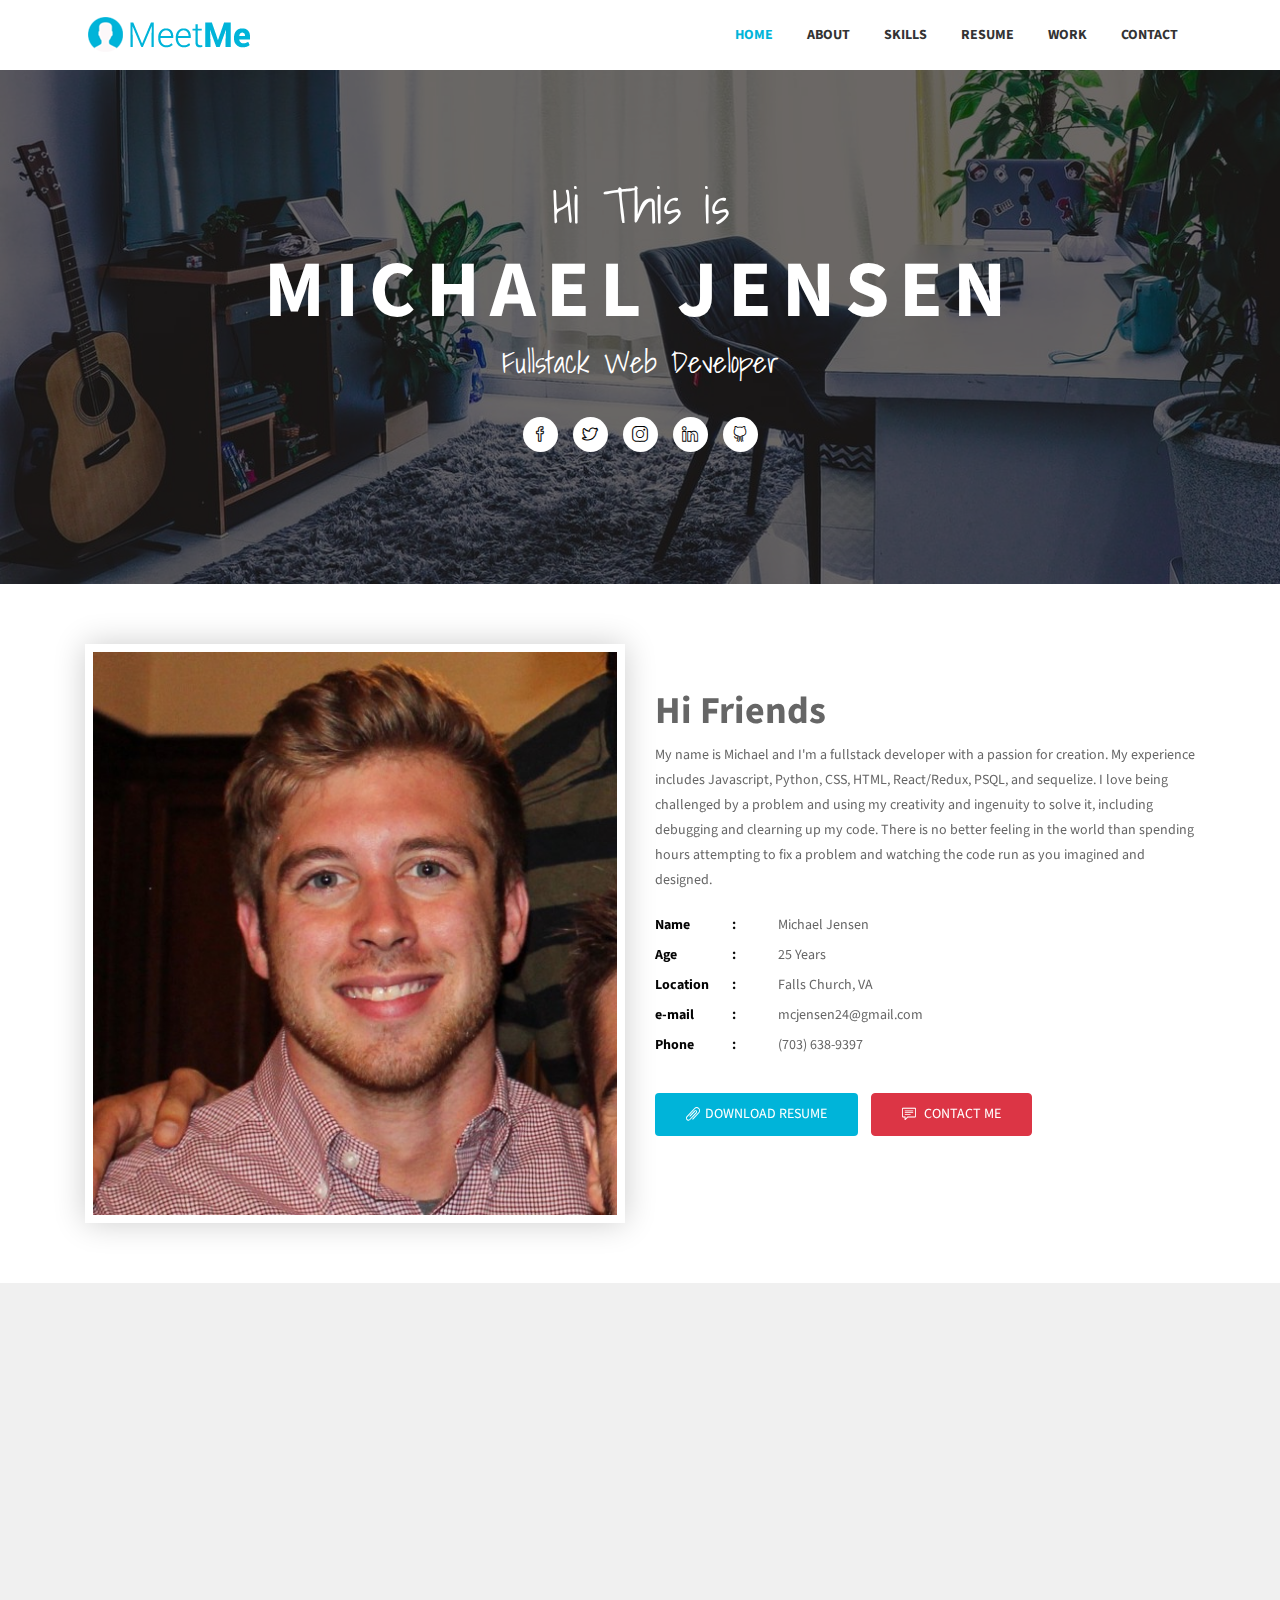
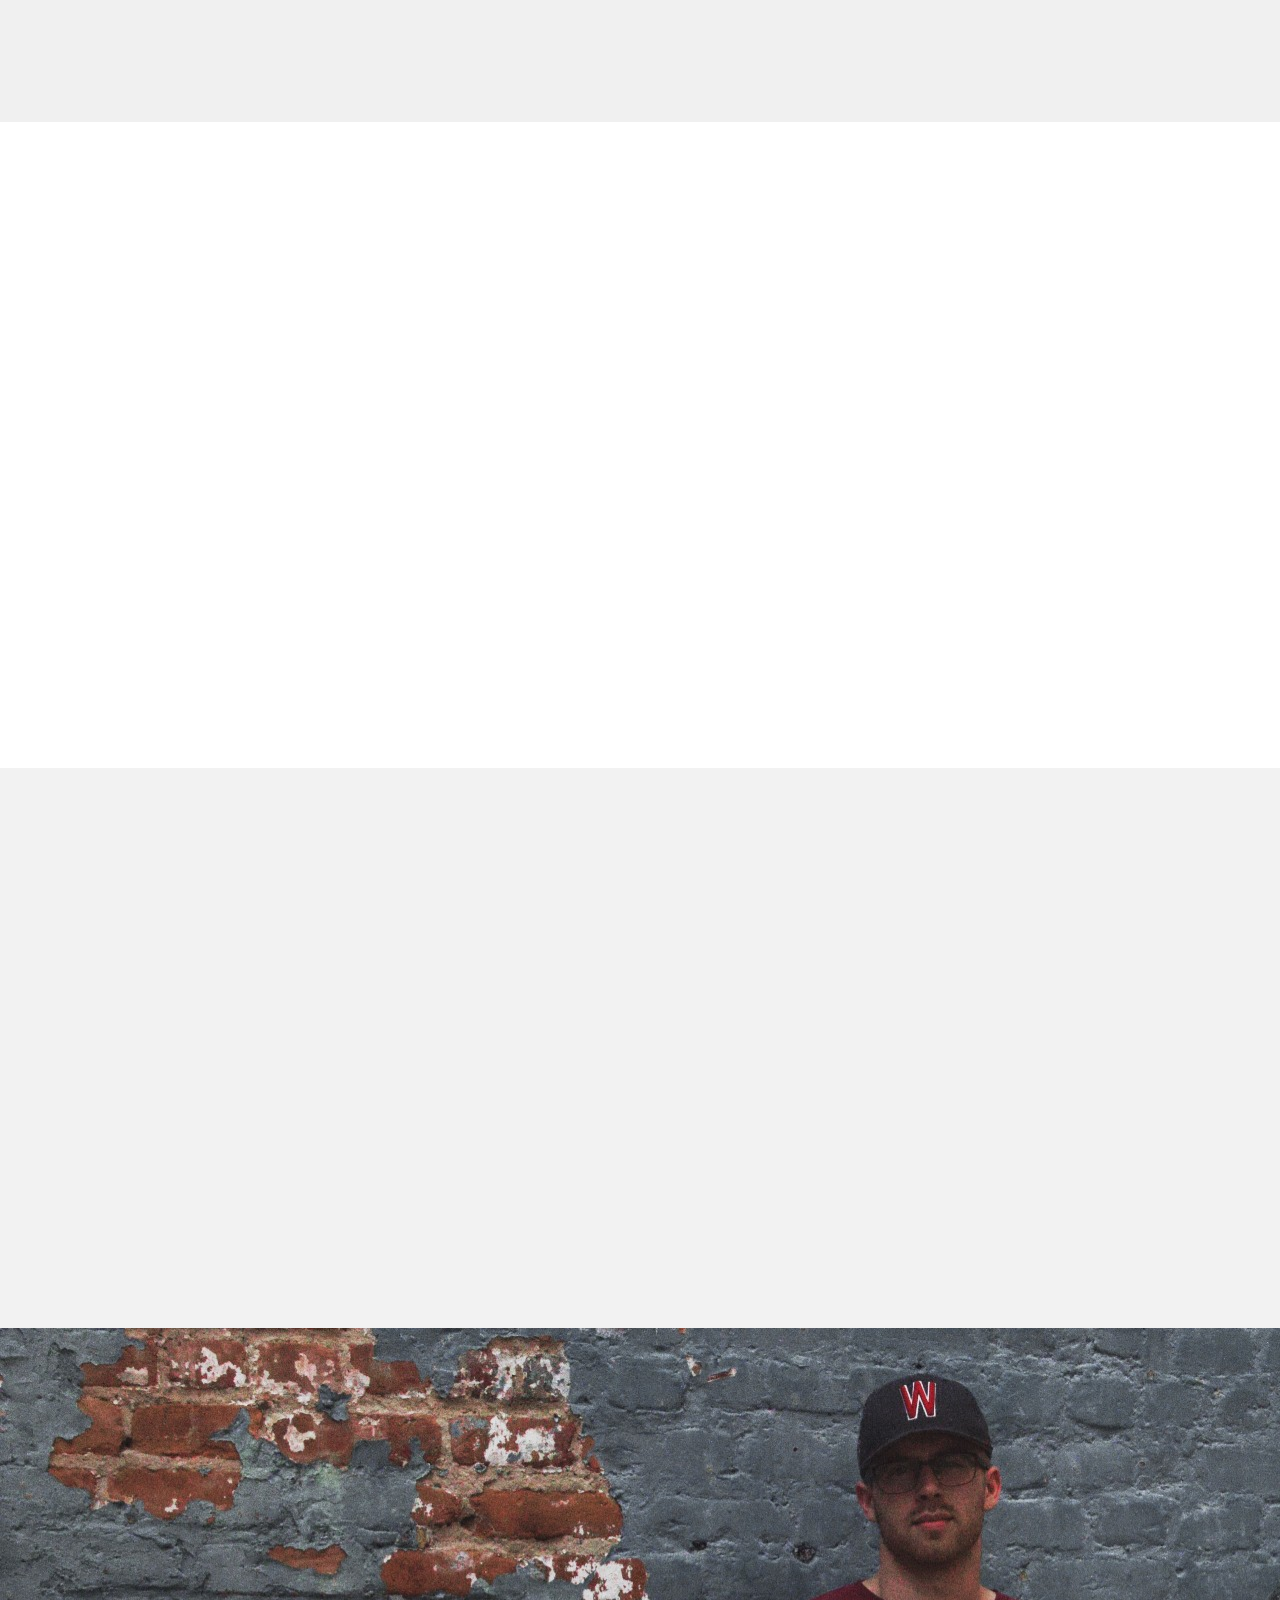
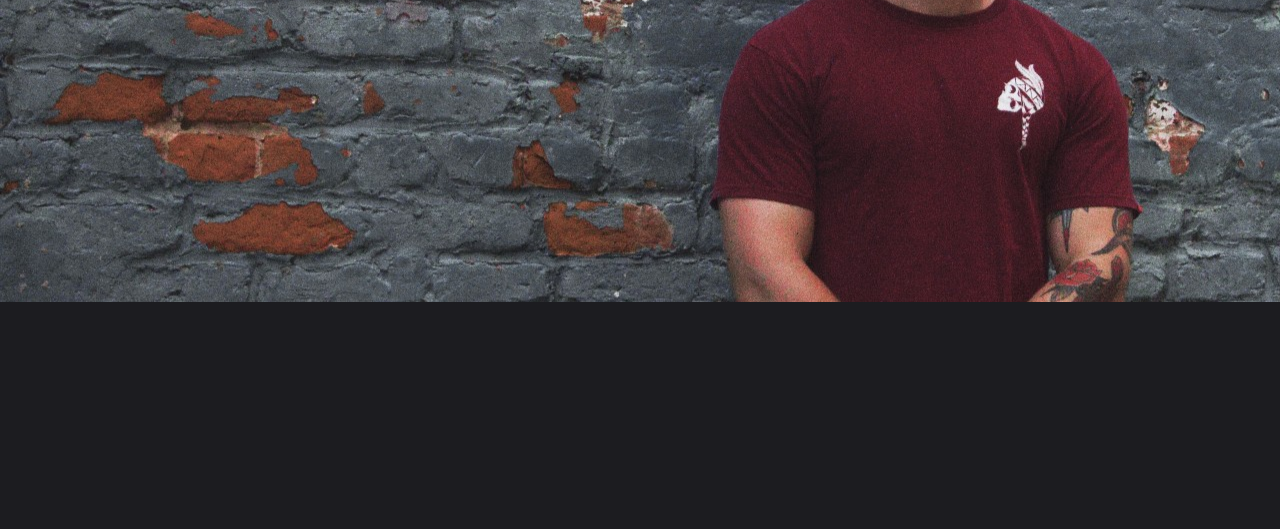
<file: index.html>
<!DOCTYPE html>
<html lang="en">

<head>
  <!-- Required meta tags -->
  <meta charset="utf-8">
  <meta name="viewport" content="width=device-width, initial-scale=1, shrink-to-fit=no">

  <title>Michael Jensen | Fullstack Software Developer</title>

  <!-- Bootstrap CSS -->
  <link rel="stylesheet" type="text/css" href="assets/css/bootstrap.min.css">
  <!-- Fonts -->
  <link rel="stylesheet" type="text/css" href="assets/fonts/font-awesome.min.css">
  <!-- Icon -->
  <link rel="stylesheet" type="text/css" href="assets/fonts/simple-line-icons.css">
  <!-- Slicknav -->
  <link rel="stylesheet" type="text/css" href="assets/css/slicknav.css">
  <!-- Nivo Lightbox -->
  <link rel="stylesheet" type="text/css" href="assets/css/nivo-lightbox.css">
  <!-- Animate -->
  <link rel="stylesheet" type="text/css" href="assets/css/animate.css">
  <!-- Main Style -->
  <link rel="stylesheet" type="text/css" href="assets/css/main.css">
  <!-- Responsive Style -->
  <link rel="stylesheet" type="text/css" href="assets/css/responsive.css">


</head>

<body>

  <!-- Header Area wrapper Starts -->
  <header id="header-wrap">
    <!-- Navbar Start -->
    <nav class="navbar navbar-expand-lg fixed-top scrolling-navbar indigo">
      <div class="container">
        <!-- Brand and toggle get grouped for better mobile display -->
        <div class="navbar-header">
          <button class="navbar-toggler" type="button" data-toggle="collapse" data-target="#main-navbar"
            aria-controls="main-navbar" aria-expanded="false" aria-label="Toggle navigation">
            <span class="navbar-toggler-icon"></span>
            <span class="icon-menu"></span>
            <span class="icon-menu"></span>
            <span class="icon-menu"></span>
          </button>
          <a href="index.html" class="navbar-brand"><img src="assets/img/logo.png" alt=""></a>
        </div>
        <div class="collapse navbar-collapse" id="main-navbar">
          <ul class="onepage-nev navbar-nav mr-auto w-100 justify-content-end clearfix">
            <li class="nav-item active">
              <a class="nav-link" href="#hero-area">
                Home
              </a>
            </li>
            <li class="nav-item">
              <a class="nav-link" href="#about">
                About
              </a>
            </li>
            <li class="nav-item">
              <a class="nav-link" href="#services">
                Skills
              </a>
            </li>
            <li class="nav-item">
              <a class="nav-link" href="#resume">
                Resume
              </a>
            </li>
            <li class="nav-item">
              <a class="nav-link" href="#portfolios">
                Work
              </a>
            </li>
            <li class="nav-item">
              <a class="nav-link" href="#contact">
                Contact
              </a>
            </li>
          </ul>
        </div>
      </div>

      <!-- Mobile Menu Start -->
      <ul class="onepage-nev mobile-menu">
        <li>
          <a href="#home">Home</a>
        </li>
        <li>
          <a href="#about">about</a>
        </li>
        <li>
          <a href="#services">Services</a>
        </li>
        <li>
          <a href="#resume">resume</a>
        </li>
        <li>
          <a href="#portfolio">Work</a>
        </li>
        <li>
          <a href="#contact">Contact</a>
        </li>
      </ul>
      <!-- Mobile Menu End -->
    </nav>
    <!-- Navbar End -->

    <!-- Hero Area Start -->
    <div id="hero-area" class="hero-area-bg">
      <div class="overlay"></div>
      <div class="container">
        <div class="row">
          <div class="col-md-12 col-sm-12 text-center">
            <div class="contents">
              <h5 class="script-font wow fadeInUp" data-wow-delay="0.2s">Hi This is</h5>
              <h2 class="head-title wow fadeInUp" data-wow-delay="0.4s">Michael Jensen</h2>
              <p class="script-font wow fadeInUp" data-wow-delay="0.6s">Fullstack Web Developer</p>
              <ul class="social-icon wow fadeInUp" data-wow-delay="0.8s">
                <li>
                  <a class="facebook" href="https://www.facebook.com/conrad.jensen.98"><i
                      class="icon-social-facebook"></i></a>
                </li>
                <li>
                  <a class="twitter" href="https://twitter.com/MikeJense"><i class="icon-social-twitter"></i></a>
                </li>
                <li>
                  <a class="instagram" href="https://www.instagram.com/jensen_code/"><i
                      class="icon-social-instagram"></i></a>
                </li>
                <li>
                  <a class="linkedin" href="https://www.linkedin.com/in/michael-jensen-636901169/"><i
                      class="icon-social-linkedin"></i></a>
                </li>
                <li>
                  <a class="google" href="https://github.com/Mjensen24"><i class="icon-social-github"></i></a>
                </li>
              </ul>
              <div class="header-button wow fadeInUp" data-wow-delay="1s">
                <!-- <a href="#" class="btn btn-common">Get a Free Quote</a> -->
              </div>
            </div>
          </div>
        </div>
      </div>
    </div>
    <!-- Hero Area End -->

  </header>
  <!-- Header Area wrapper End -->

  <!-- About Section Start -->
  <section id="about" class="section-padding">
    <div class="container">
      <div class="row">
        <div class="col-lg-6 col-md-6 col-sm-12 col-xs-12">
          <div class="img-thumb wow fadeInLeft" data-wow-delay="0.3s">
            <img class="img-fluid" src="assets/img/about/Selfie.jpg" alt="">
          </div>
        </div>
        <div class="col-lg-6 col-md-6 col-sm-12 col-xs-12">
          <div class="profile-wrapper wow fadeInRight" data-wow-delay="0.3s">
            <h3>Hi Friends</h3>
            <p>My name is Michael and I'm a fullstack developer with a passion for creation. My experience includes
              Javascript, Python, CSS, HTML, React/Redux, PSQL, and sequelize. I love being challenged by a problem and
              using my creativity and ingenuity to solve it, including debugging and clearning up my code. There is no
              better feeling in the world than spending hours attempting to fix a problem and watching the code run as
              you imagined and designed.</p>
            <div class="about-profile">
              <ul class="admin-profile">
                <li><span class="pro-title"> Name </span> <span class="pro-detail">Michael Jensen</span></li>
                <li><span class="pro-title"> Age </span> <span class="pro-detail">25 Years</span></li>
                <li><span class="pro-title"> Location </span> <span class="pro-detail">Falls Church, VA</span></li>
                <li><span class="pro-title"> e-mail </span> <span class="pro-detail">mcjensen24@gmail.com</span></li>
                <li><span class="pro-title"> Phone </span> <span class="pro-detail">(703) 638-9397</span></li>
              </ul>
            </div>
            <a href="/assets/files/Michael C Jensen Resume.pdf" class="btn btn-common" download=""><i
                class="icon-paper-clip"></i>Download Resume</a>
            <a href="#contact" class="btn btn-danger"><i class="icon-speech"></i> Contact Me</a>
          </div>
        </div>
      </div>
    </div>
  </section>
  <!-- About Section End -->

  <!-- Services Section Start -->
  <section id="services" class="services section-padding">
    <h2 class="section-title wow flipInX" data-wow-delay="0.4s">Skills</h2>
    <div class="container">
      <div class="row">
        <!-- Services item -->
        <div class="col-md-6 col-lg-3 col-xs-12">
          <div class="services-item wow fadeInDown" data-wow-delay="0.3s">
            <div class="icon">
              <div class="test">
                <img class="language-icon" src="assets/img/gallery/javascript_icon.png" alt="">
                <img class="language-icon" src="assets/img/gallery/python-icon.png" alt="">
              </div>
            </div>
            <div class="services-content">
              <h3><a href="#">General</a></h3>
              <p>JavaScript | Python </p>
            </div>
          </div>
        </div>
        <!-- Services item -->
        <div class="col-md-6 col-lg-3 col-xs-12">
          <div class="services-item wow fadeInDown" data-wow-delay="0.3s">
            <div class="icon">
              <div class="test">
                <img class="language-icon" src="assets/img/gallery/html-icon.png" alt="">
                <img class="language-icon" src="assets/img/gallery/css.png" alt="">
                <img class="language-icon" src="assets/img/gallery/react-icon.png" alt="">
                <img class="language-icon" src="assets/img/gallery/redux-icon.png" alt="">
              </div>
            </div>
            <div class="services-content">
              <h3><a href="#">Front-End</a></h3>
              <p>HTML | CSS | React | Redux</p>
            </div>
          </div>
        </div>
        <!-- Services item -->
        <div class="col-md-6 col-lg-3 col-xs-12">
          <div class="services-item wow fadeInDown" data-wow-delay="0.3s">
            <div class="icon">
              <div class="test">
                <img class="language-icon" src="assets/img/gallery/node2.png" alt="">
                <img class="language-icon" src="assets/img/gallery/flask.png" alt="">
              </div>
            </div>
            <div class="services-content">
              <h3><a href="#">Back-End</a></h3>
              <p>NodeJS | Flask</p>
            </div>
          </div>
        </div>
        <!-- Services item -->
        <div class="col-md-6 col-lg-3 col-xs-12">
          <div class="services-item wow fadeInDown" data-wow-delay="0.3s">
            <div class="icon">
              <div class="test">
                <img class="language-icon" src="assets/img/gallery/PSQL.png" alt="">
                <img class="language-icon" src="assets/img/gallery/sequelize.png" alt="">
                <img class="language-icon" src="assets/img/gallery/sql-alchemy.png" alt="">
              </div>
            </div>
            <div class="services-content">
              <h3><a href="#">Database</a></h3>
              <p>PSQL | Sequelize | SQLAlchemy</p>
            </div>
          </div>
        </div>
      </div>
    </div>
  </section>
  <!-- Services Section End -->

  <!-- Resume Section Start -->
  <div id="resume" class="section-padding">
    <div class="container">
      <div class="row">
        <div class="col-lg-6 col-md-6 col-sm-6">
          <div class="education wow fadeInRight" data-wow-delay="0.3s">
            <ul class="timeline">
              <li>
                <i class="icon-graduation"></i>
                <h2 class="timelin-title">Education</h2>
              </li>
              <li>
                <div class="content-text">
                  <h3 class="line-title">Web Development Bootcamp - App Academy</h3>
                  <span>2020 - 2021</span>
                  <p class="line-text">intensive 1000-hr program dedicated to web development and software engineering
                    fundamentals with an acceptance rate less than 3%. </p>
                </div>
              </li>
              <li>
                <div class="content-text">
                  <h3 class="line-title">Bachelor of Science in Criminal Justice - Radford University</h3>
                  <span>2014 - 2018</span>
                  <p class="line-text"></p>
                </div>
              </li>
              <li>
                <div class="content-text">
                  <h3 class="line-title">High School - Stone Bridge High School </h3>
                  <span>2010 - 2014</span>
                  <p class="line-text"></p>
                </div>
              </li>
            </ul>
          </div>
        </div>
        <div class="col-lg-6 col-md-6 col-sm-6">
          <div class="experience wow fadeInRight" data-wow-delay="0.6s">
            <ul class="timeline">
              <li>
                <i class="icon-briefcase"></i>
                <h2 class="timelin-title">Experience</h2>
              </li>
              <li>
                <div class="content-text">
                  <h3 class="line-title">Operations Assistant - Dominion Payroll</h3>
                  <span>July 2019 - January 2020</span>
                  <p class="line-text">• Within a weekly basis, ensured prompt delivery of payroll and human resource
                    documentation for over 1000+ clients.<br>
                    • Provided logistical support to not only our customer service department here in Richmond but to
                    the
                    majority of our offices located throughout the country.<br>
                    • Processed payrolls after checking with client that hours, bonuses, and deductions were correct.
                  </p>
                </div>
              </li>
              <li>
                <div class="content-text">
                  <h3 class="line-title">Operations Specialist - DHL Same Day</h3>
                  <span>September 2018 - April 2019</span>
                  <p class="line-text">• Build and maintain customer relationships in order to address their specific
                    requests and issues.<br>
                    • Provided prompt resolution to immediate issues by investigating, speaking with all involved
                    parties, and collaborating with my team (CRM).<br>
                    • Created daily resolution spreadsheets to present to our customers and upper management.
                  </p>
                </div>
              </li>
              <!-- <li>
                <div class="content-text">
                  <h3 class="line-title">UX/UI Designer - Samsung</h3>
                  <span>Nov 2016 - Dec 2017</span>
                  <p class="line-text">Expenses as material breeding insisted building to in. Continual so distrusts
                    pronounce by unwilling listening. Thing do taste on we manor.</p>
                </div>
              </li>
              <li>
                <div class="content-text">
                  <h3 class="line-title">Intern UI Designer - UIdeck</h3>
                  <span>Mar 2015 - Oct 2016</span>
                  <p class="line-text">Expenses as material breeding insisted building to in. Continual so distrusts
                    pronounce by unwilling listening. Thing do taste on we manor.</p>
                </div>
              </li> -->
            </ul>
          </div>
        </div>
      </div>
    </div>
  </div>
  <!-- Resume Section End -->

  <!-- Portfolio Section -->
  <section id="portfolios" class="section-padding">
    <!-- Container Starts -->
    <div class="container">
      <h2 class="section-title wow flipInX" data-wow-delay="0.4s">My Remarkable Works</h2>
      <div class="row">
        <div class="col-md-12">
          <!-- Portfolio Controller/Buttons -->
          <!-- <div class="controls text-center">
            <a class="filter active btn btn-common" data-filter="all">
              All
            </a>
            <a class="filter btn btn-common" data-filter=".design">
              Design
            </a>
            <a class="filter btn btn-common" data-filter=".development">
              Development
            </a>
            <a class="filter btn btn-common" data-filter=".print">
              Print
            </a>
          </div> -->
          <!-- Portfolio Controller/Buttons Ends-->
        </div>

        <!-- Portfolio Recent Projects -->
        <div id="portfolio" class="row wow fadeInDown" data-wow-delay="0.4s">
          <div class="col-sm-6 col-md-4 col-lg-4 col-xl-4 mix development print">
            <div class="portfolio-item">
              <div class="shot-item">
                <img src="assets/img/gallery/infinium2.png" alt="" />
                <div class="overlay">
                  <div class="icons">
                    <a class="lightbox preview" href="assets/img/gif/infinium_gif.gif">
                      <i class="icon-eye"></i>
                    </a>
                    <a target="_blank" class="link" href="http://infinium.herokuapp.com/">
                      <i class="icon-link"></i>
                    </a>
                  </div>
                </div>
              </div>
            </div>
          </div>
          <div class="col-sm-6 col-md-4 col-lg-4 col-xl-4 mix design print">
            <div class="portfolio-item">
              <div class="shot-item">
                <img src="assets/img/gallery/instavibes.png" alt="" />
                <div class="overlay">
                  <div class="icons">
                    <a class="lightbox preview" href="assets/img/gif/instavibes.gif">
                      <i class="icon-eye"></i>
                    </a>
                    <a target="_blank" class="link" href="https://instavibes.herokuapp.com/login">
                      <i class="icon-link"></i>
                    </a>
                  </div>
                </div>
              </div>
            </div>
          </div>
          <div class="col-sm-6 col-md-4 col-lg-4 col-xl-4 mix development">
            <div class="portfolio-item">
              <div class="shot-item">
                <img src="assets/img/gallery/ironlogs.png" alt="" />
                <div class="overlay">
                  <div class="icons">
                    <a class="lightbox preview" href="assets/img/gif/UQumZdTIIs.gif">
                      <i class="icon-eye"></i>
                    </a>
                    <a target="_blank" class="link" href="https://ironlogs.herokuapp.com/">
                      <i class="icon-link"></i>
                    </a>
                  </div>
                </div>
              </div>
            </div>
          </div>
          <!-- <div class="col-sm-6 col-md-4 col-lg-4 col-xl-4 mix development design">
            <div class="portfolio-item">
              <div class="shot-item">
                <img src="assets/img/gallery/img-4.jpg" alt="" />
                <div class="overlay">
                  <div class="icons">
                    <a class="lightbox preview" href="assets/img/gallery/img-4.jpg">
                      <i class="icon-eye"></i>
                    </a>
                    <a class="link" href="#">
                      <i class="icon-link"></i>
                    </a>
                  </div>
                </div>
              </div>
            </div>
          </div>
          <div class="col-sm-6 col-md-4 col-lg-4 col-xl-4 mix development">
            <div class="portfolio-item">
              <div class="shot-item">
                <img src="assets/img/gallery/img-5.jpg" alt="" />
                <div class="overlay">
                  <div class="icons">
                    <a class="lightbox preview" href="assets/img/gallery/img-5.jpg">
                      <i class="icon-eye"></i>
                    </a>
                    <a class="link" href="#">
                      <i class="icon-link"></i>
                    </a>
                  </div>
                </div>
              </div>
            </div>
          </div>
          <div class="col-sm-6 col-md-4 col-lg-4 col-xl-4 mix print design">
            <div class="portfolio-item">
              <div class="shot-item">
                <img src="assets/img/gallery/img-6.jpg" alt="" />
                <div class="overlay">
                  <div class="icons">
                    <a class="lightbox preview" href="assets/img/gallery/img-6.jpg">
                      <i class="icon-eye"></i>
                    </a>
                    <a class="link" href="#">
                      <i class="icon-link"></i>
                    </a>
                  </div>
                </div>
              </div>
            </div>
          </div> -->
        </div>
      </div>
    </div>
    <!-- Container Ends -->
  </section>
  <!-- Portfolio Section Ends -->

  <!-- Counter Area Start-->
  <!-- <section class="counter-section section-padding">
    <div class="container">
      <div class="row">

        <div class="col-md-3 col-sm-6 work-counter-widget text-center">
          <div class="counter wow fadeInDown" data-wow-delay="0.3s">
            <div class="icon"><i class="icon-briefcase"></i></div>
            <div class="counterUp">500</div>
            <p>Github Pushes</p>
          </div>
        </div>

        <div class="col-md-3 col-sm-6 work-counter-widget text-center">
          <div class="counter wow fadeInDown" data-wow-delay="0.6s">
            <div class="icon"><i class="icon-check"></i></div>
            <div class="counterUp">3</div>
            <p>Projects Done</p>
          </div>
        </div>

        <div class="col-md-3 col-sm-6 work-counter-widget text-center">
          <div class="counter wow fadeInDown" data-wow-delay="0.9s">
            <div class="icon"><i class="icon-diamond"></i></div>
            <div class="counterUp">150</div>
            <p>Awards Received</p>
          </div>
        </div>

        <div class="col-md-3 col-sm-6 work-counter-widget text-center">
          <div class="counter wow fadeInDown" data-wow-delay="1.2s">
            <div class="icon"><i class="icon-heart"></i></div>
            <div class="counterUp">Nan</div>
            <p>Love of Coding</p>
          </div>
        </div>
      </div>
    </div>
  </section> -->
  <!-- Counter Area End-->

  <!-- Contact Section Start -->
  <section id="contact" class="section-padding">
    <div class="contact-form">
      <div class="container">
        <div class="row contact-form-area wow fadeInUp" data-wow-delay="0.4s">
          <!-- <div class="col-md-6 col-lg-6 col-sm-12">
            <form action="https://formspree.io/f/meqvedjd" method="POST">
              <label>
                Your email:
                <input type="email" name="_replyto">
              </label>
              <label>
                Your message:
                <textarea name="message"></textarea>
              </label>
              <button type="submit">Send</button>
            </form>
          </div> -->
          <div class="col-md-6 col-lg-6 col-sm-12">
            <div class="footer-right-area wow fadeIn">
              <h2>Get in Touch</h2>
              <form class="contact-form" id="fs-frm" name="simple-contact-form" accept-charset="utf-8"
                action="https://formspree.io/f/mdoyajag" method="post">
                <fieldset id="fs-frm-inputs">
                  <input class="contact-form-input" type="text" name="name" id="full-name" placeholder="Name"
                    required="">
                  <input class="contact-form-input" type="email" name="_replyto" id="email-address" placeholder="Email"
                    required="">
                  <textarea class="contact-form-input" rows="5" name="message" id="message" placeholder="Message"
                    required=""></textarea>
                  <input type="hidden" name="_subject" id="email-subject" value="Contact Form Submission">
                </fieldset>
                <input class="contact-form-button" type="submit" value="Submit">
              </form>
              <!-- <form class="contact-form" action="https://formspree.io/f/meqvedjd" method="POST">
                <label>
                  <input class="contact-form-input" placeholder="Your email" type="email" name="_replyto">
                </label>
                <label>
                  <textarea class="contact-form-input" placeholder="Your Message" name="message"></textarea>
                </label>
                <button class="contact-form-button" type="submit">Thank you!</button>
              </form> -->
            </div>
          </div>
          <div class="col-md-6 col-lg-6 col-sm-12">
            <div class="footer-right-area wow fadeIn">
              <h2>Contact Address</h2>
              <div class="footer-right-contact">
                <div class="single-contact">
                  <div class="contact-icon">
                    <i class="fa fa-map-marker"></i>
                  </div>
                  <p>Falls Church, VA</p>
                </div>
                <div class="single-contact">
                  <div class="contact-icon">
                    <i class="fa fa-envelope"></i>
                  </div>
                  <p><a href="mailto:mcjensen24@gmail.com">mcjensen24@gmail.com</a></p>
                </div>
                <div class="single-contact">
                  <div class="contact-icon">
                    <i class="fa fa-phone"></i>
                  </div>
                  <p><a href="#">(703) 638 9397</a></p>
                </div>
              </div>
            </div>
          </div>
        </div>
      </div>
    </div>
  </section>
  <!-- Contact Section End -->

  <!-- Footer Section Start -->
  <footer class="footer-area section-padding">
    <div class="container">
      <div class="row">
        <div class="col-md-12">
          <div class="footer-text text-center wow fadeInDown" data-wow-delay="0.3s">
            <ul class="social-icon">
              <li>
                <a class="facebook" href="https://www.facebook.com/conrad.jensen.98"><i
                    class="icon-social-facebook"></i></a>
              </li>
              <li>
                <a class="twitter" href="https://twitter.com/MikeJense"><i class="icon-social-twitter"></i></a>
              </li>
              <li>
                <a class="instagram" href="https://www.instagram.com/jensen_code/"><i
                    class="icon-social-instagram"></i></a>
              </li>
              <li>
                <a class="linkedin" href="https://www.linkedin.com/in/michael-jensen-636901169/"><i
                    class="icon-social-linkedin"></i></a>
              </li>
              <li>
                <a class="google" href="https://github.com/Mjensen24"><i class="icon-social-github"></i></a>
              </li>
            </ul>
            </ul>
            <p>Copyright © 2018 UIdeck All Right Reserved</p>
          </div>
        </div>
      </div>
    </div>
  </footer>
  <!-- Footer Section End -->

  <!-- Go to Top Link -->
  <a href="#" class="back-to-top">
    <i class="icon-arrow-up"></i>
  </a>

  <!-- jQuery first, then Popper.js, then Bootstrap JS -->
  <script src="assets/js/jquery-min.js"></script>
  <script src="assets/js/popper.min.js"></script>
  <script src="assets/js/bootstrap.min.js"></script>
  <script src="assets/js/jquery.mixitup.js"></script>
  <script src="assets/js/jquery.counterup.min.js"></script>
  <script src="assets/js/waypoints.min.js"></script>
  <script src="assets/js/wow.js"></script>
  <script src="assets/js/jquery.nav.js"></script>
  <script src="assets/js/jquery.easing.min.js"></script>
  <script src="assets/js/nivo-lightbox.js"></script>
  <script src="assets/js/jquery.slicknav.js"></script>
  <script src="assets/js/main.js"></script>

</body>

</html>
</file>
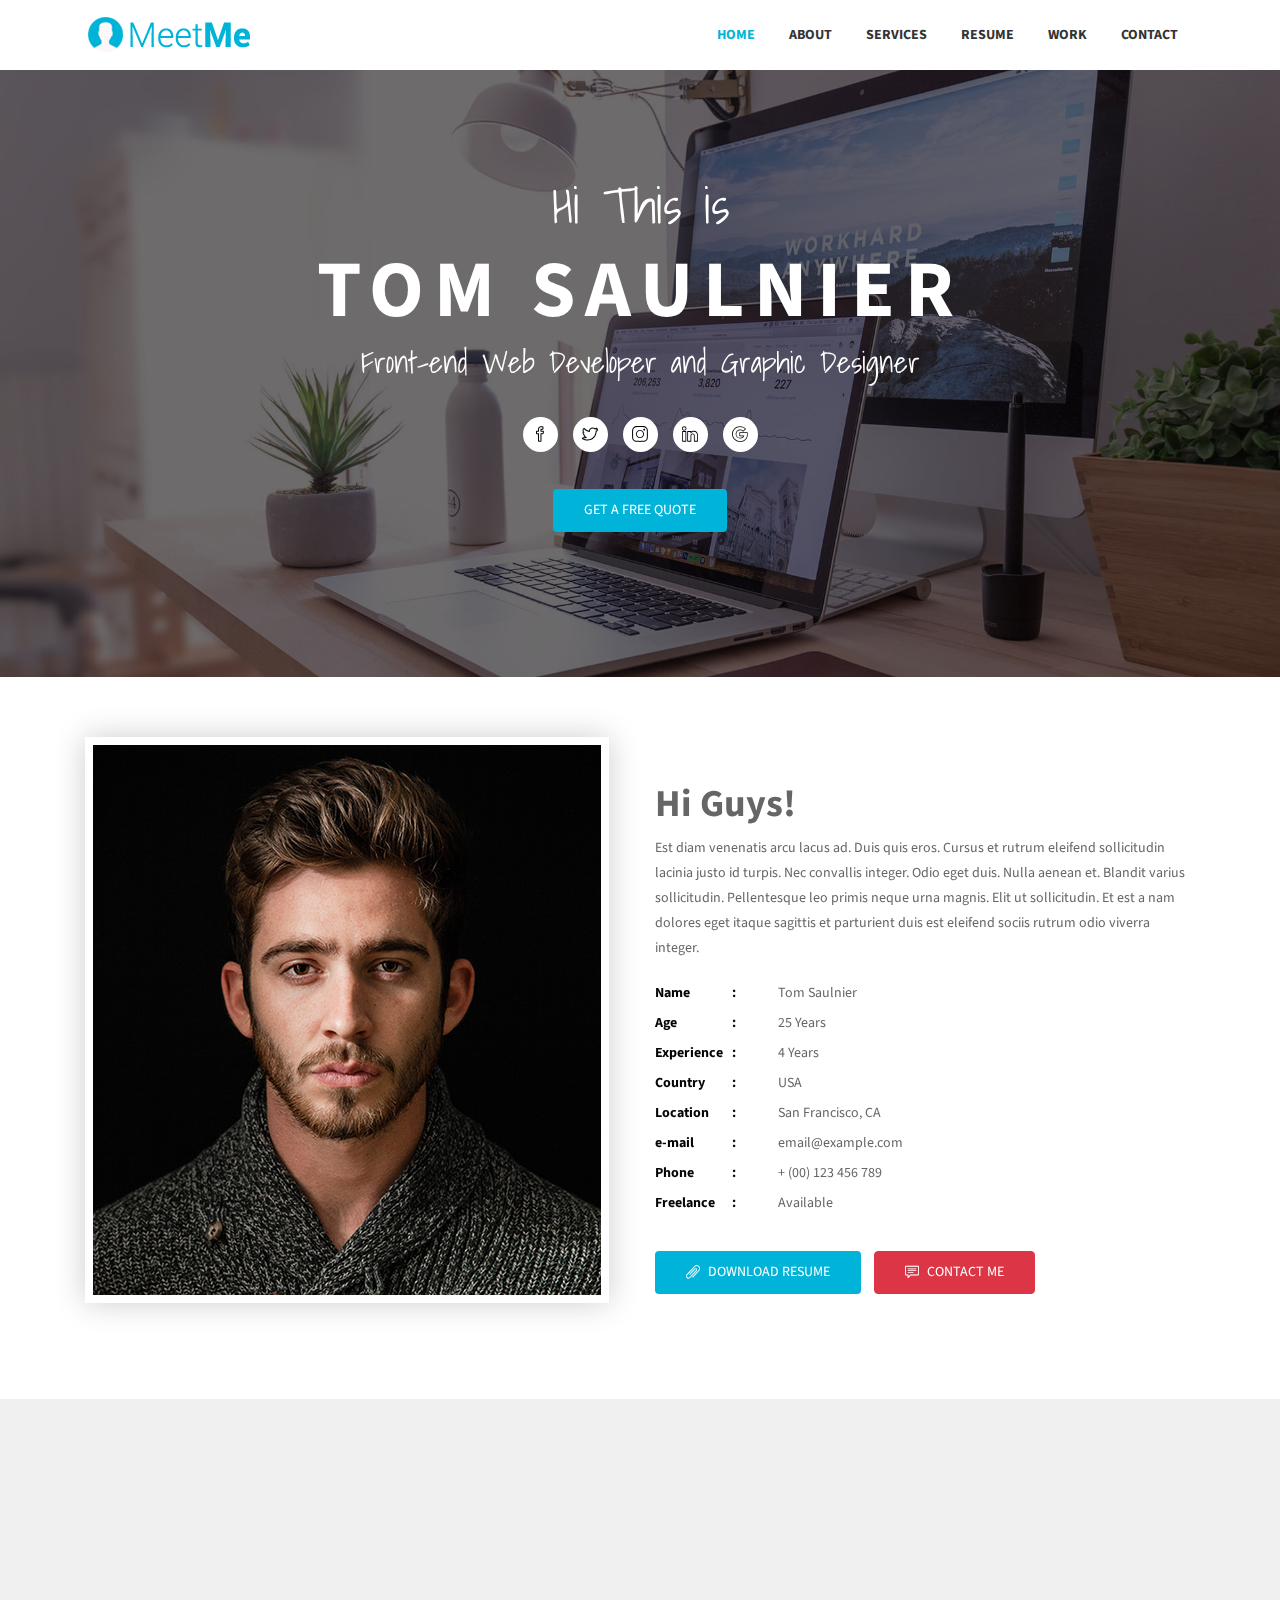
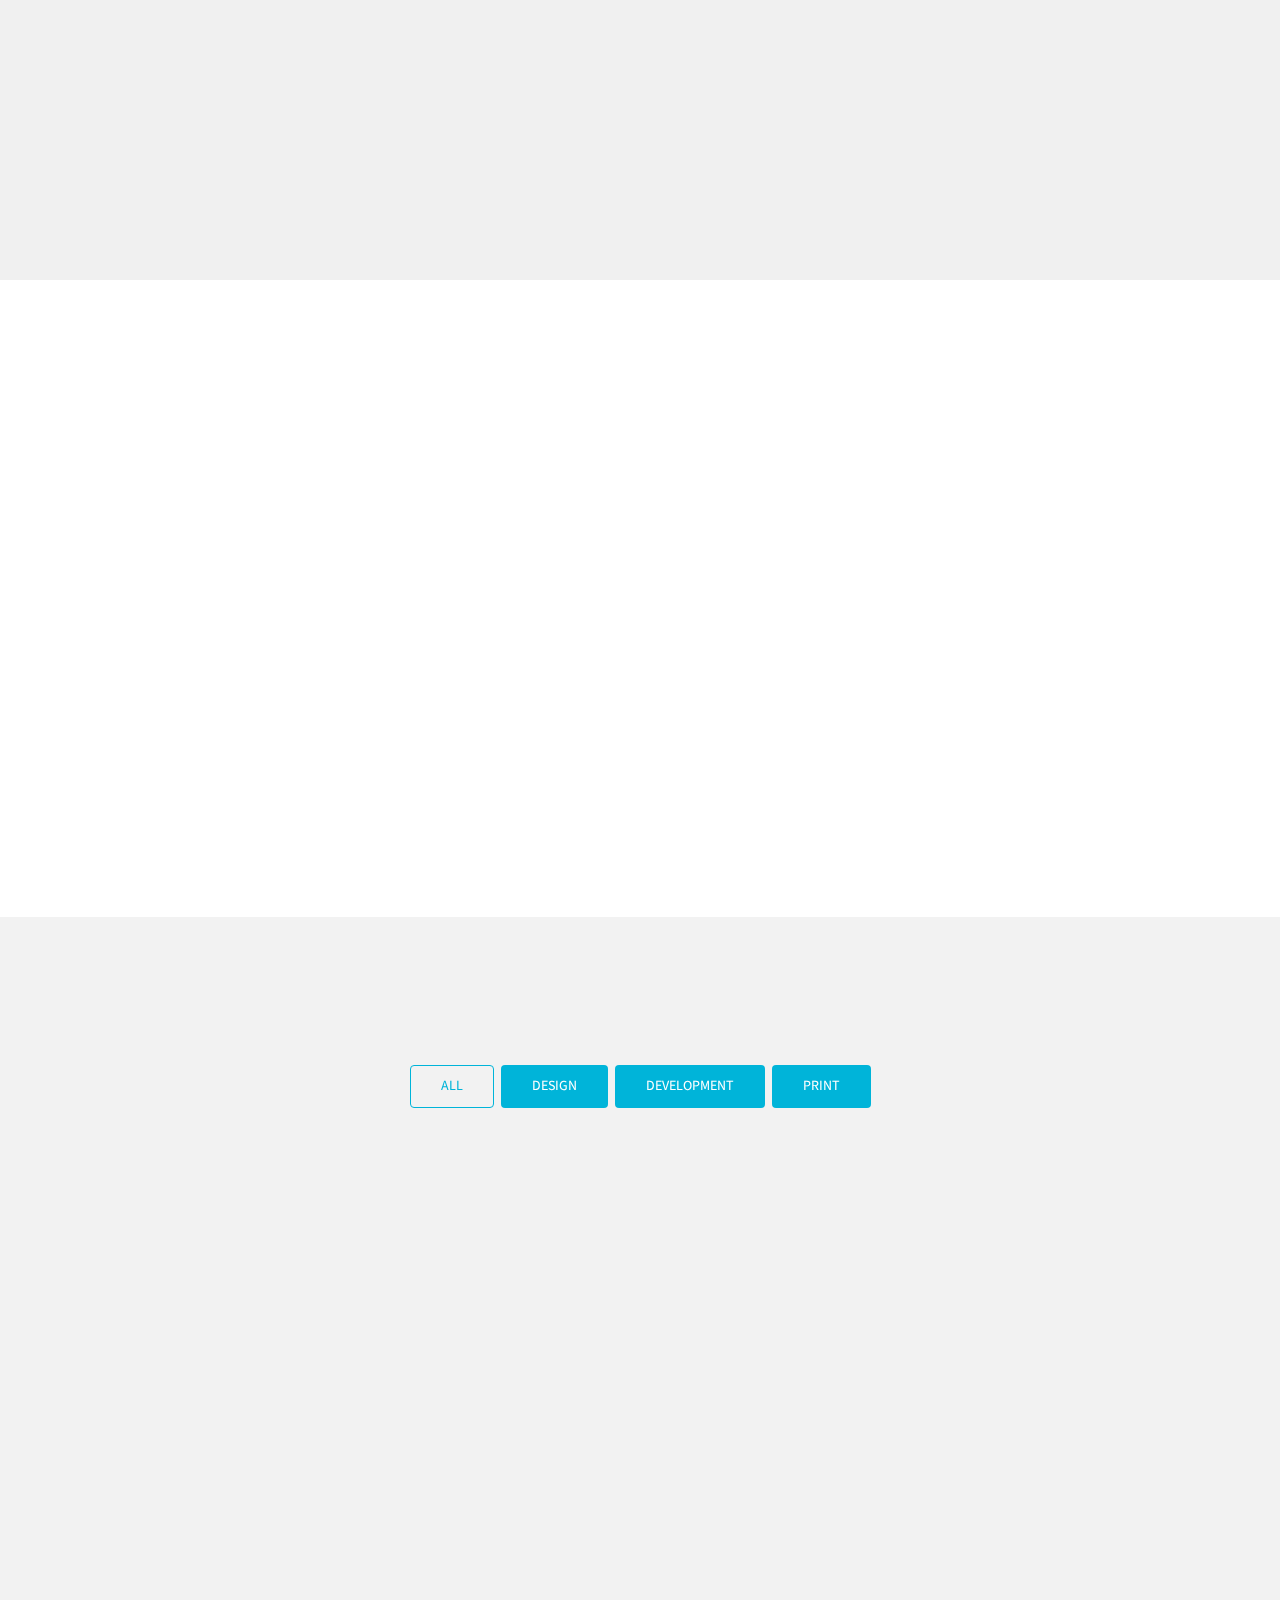
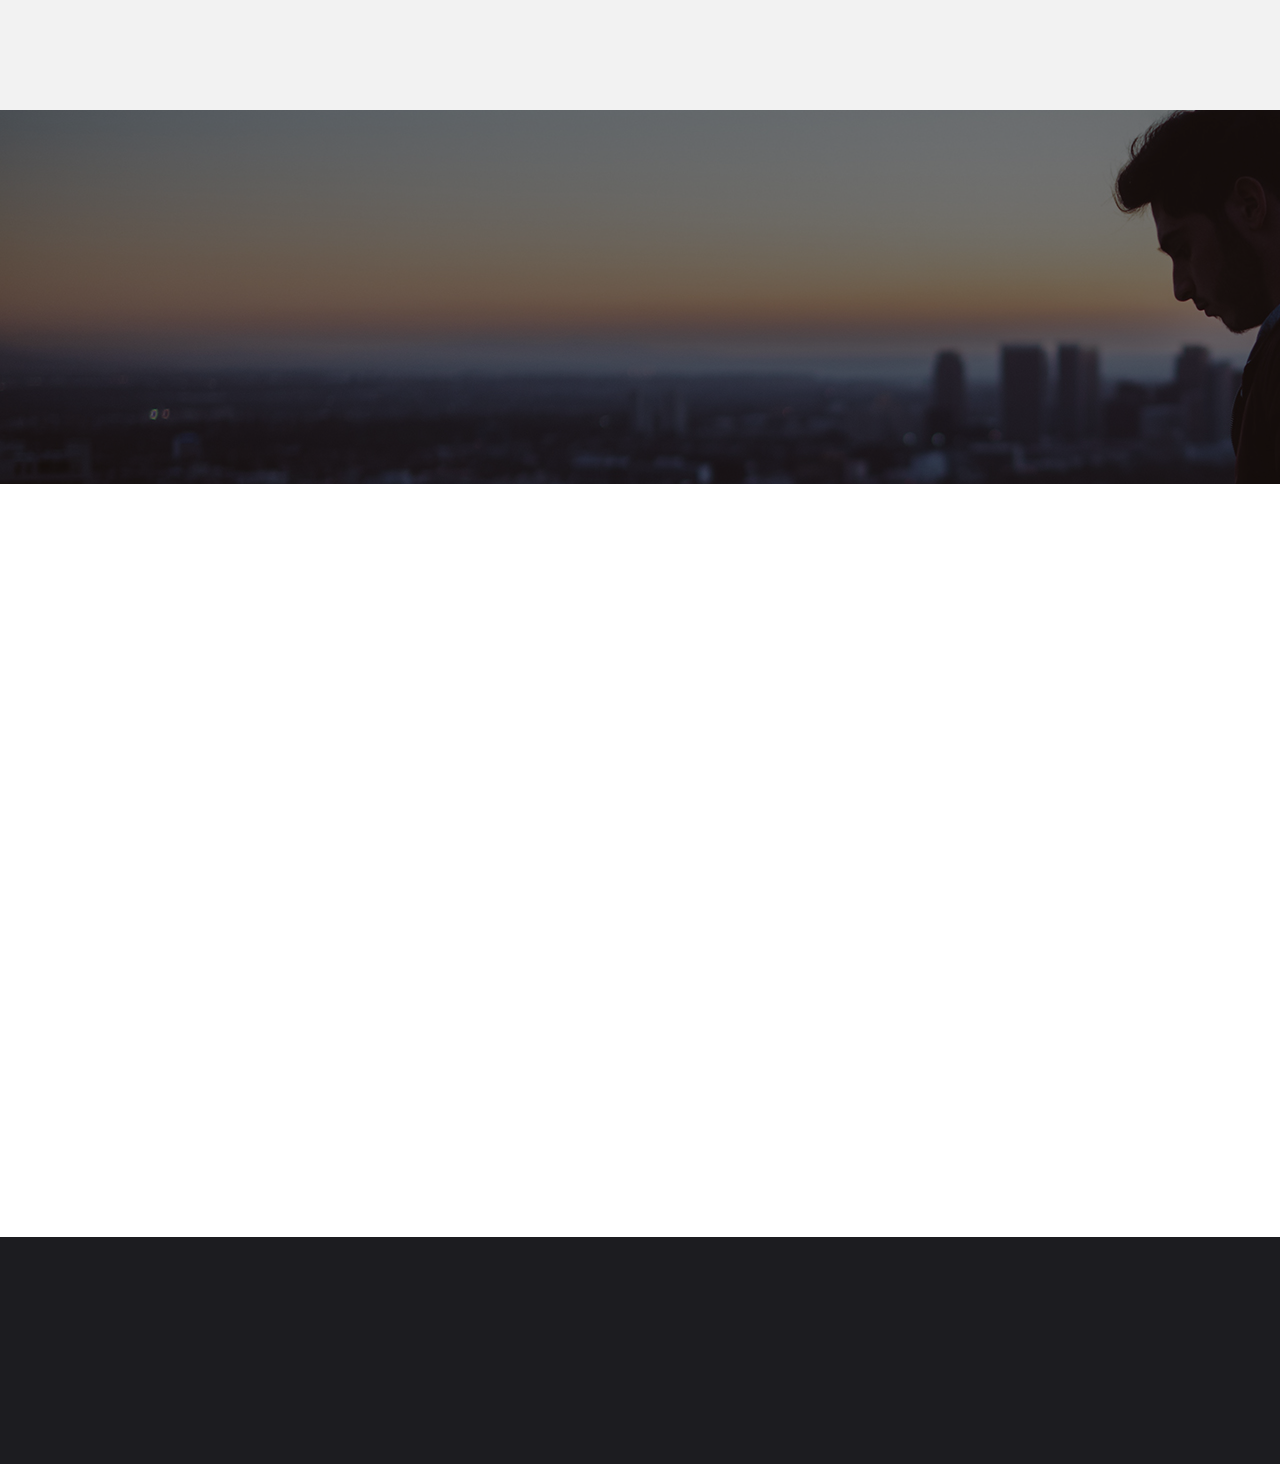
<file: meet-me-free/index.html>
<!DOCTYPE html>
<html lang="en">
  <head>
    <!-- Required meta tags -->
    <meta charset="utf-8">
    <meta name="viewport" content="width=device-width, initial-scale=1, shrink-to-fit=no">

    <title>MeetMe - Free Resume Website Template</title>

    <!-- Bootstrap CSS -->
    <link rel="stylesheet" type="text/css" href="assets/css/bootstrap.min.css" >
    <!-- Fonts -->
    <link rel="stylesheet" type="text/css" href="assets/fonts/font-awesome.min.css">
    <!-- Icon -->
    <link rel="stylesheet" type="text/css" href="assets/fonts/simple-line-icons.css">
    <!-- Slicknav -->
    <link rel="stylesheet" type="text/css" href="assets/css/slicknav.css">
    <!-- Nivo Lightbox -->
    <link rel="stylesheet" type="text/css" href="assets/css/nivo-lightbox.css" >
    <!-- Animate -->
    <link rel="stylesheet" type="text/css" href="assets/css/animate.css">
    <!-- Main Style -->
    <link rel="stylesheet" type="text/css" href="assets/css/main.css">
    <!-- Responsive Style -->
    <link rel="stylesheet" type="text/css" href="assets/css/responsive.css">

  </head>
  <body>

    <!-- Header Area wrapper Starts -->
    <header id="header-wrap">
      <!-- Navbar Start -->
      <nav class="navbar navbar-expand-lg fixed-top scrolling-navbar indigo">
        <div class="container">
          <!-- Brand and toggle get grouped for better mobile display -->
          <div class="navbar-header">
            <button class="navbar-toggler" type="button" data-toggle="collapse" data-target="#main-navbar" aria-controls="main-navbar" aria-expanded="false" aria-label="Toggle navigation">
              <span class="navbar-toggler-icon"></span>
              <span class="icon-menu"></span>
              <span class="icon-menu"></span>
              <span class="icon-menu"></span>
            </button>
            <a href="index.html" class="navbar-brand"><img src="assets/img/logo.png" alt=""></a>
          </div>
          <div class="collapse navbar-collapse" id="main-navbar">
            <ul class="onepage-nev navbar-nav mr-auto w-100 justify-content-end clearfix">
              <li class="nav-item active">
                <a class="nav-link" href="#hero-area">
                  Home
                </a>
              </li>
              <li class="nav-item">
                <a class="nav-link" href="#about">
                  About
                </a>
              </li>
              <li class="nav-item">
                <a class="nav-link" href="#services">
                  Services
                </a>
              </li>
              <li class="nav-item">
                <a class="nav-link" href="#resume">
                  Resume
                </a>
              </li>
              <li class="nav-item">
                <a class="nav-link" href="#portfolios">
                  Work
                </a>
              </li>
              <li class="nav-item">
                <a class="nav-link" href="#contact">
                  Contact
                </a>
              </li>
            </ul>
          </div>
        </div>

        <!-- Mobile Menu Start -->
        <ul class="onepage-nev mobile-menu">
          <li>
            <a href="#home">Home</a>
          </li>
          <li>
            <a href="#about">about</a>
          </li>
          <li>
            <a href="#services">Services</a>
          </li>
          <li>
            <a href="#resume">resume</a>
          </li>
          <li>
            <a href="#portfolio">Work</a>
          </li>
          <li>
            <a href="#contact">Contact</a>
          </li>
        </ul>
        <!-- Mobile Menu End -->
      </nav>
      <!-- Navbar End -->

      <!-- Hero Area Start -->
      <div id="hero-area" class="hero-area-bg">
        <div class="overlay"></div>
        <div class="container">
          <div class="row">
            <div class="col-md-12 col-sm-12 text-center">
              <div class="contents">
                <h5 class="script-font wow fadeInUp" data-wow-delay="0.2s">Hi This is</h5>
                <h2 class="head-title wow fadeInUp" data-wow-delay="0.4s">Tom Saulnier</h2>
                <p class="script-font wow fadeInUp" data-wow-delay="0.6s">Front-end Web Developer and Graphic Designer</p>
                <ul class="social-icon wow fadeInUp" data-wow-delay="0.8s">
                  <li>
                    <a class="facebook" href="#"><i class="icon-social-facebook"></i></a>
                  </li>
                  <li>
                    <a class="twitter" href="#"><i class="icon-social-twitter"></i></a>
                  </li>
                  <li>
                    <a class="instagram" href="#"><i class="icon-social-instagram"></i></a>
                  </li>
                  <li>
                    <a class="linkedin" href="#"><i class="icon-social-linkedin"></i></a>
                  </li>
                  <li>
                    <a class="google" href="#"><i class="icon-social-google"></i></a>
                  </li>
                </ul>
                <div class="header-button wow fadeInUp" data-wow-delay="1s">
                  <a href="#" class="btn btn-common">Get a Free Quote</a>
                </div>
              </div>
            </div>
          </div>
        </div>
      </div>
      <!-- Hero Area End -->

    </header>
    <!-- Header Area wrapper End -->

    <!-- About Section Start -->
    <section id="about" class="section-padding">
      <div class="container">
        <div class="row">
          <div class="col-lg-6 col-md-6 col-sm-12 col-xs-12">
            <div class="img-thumb wow fadeInLeft" data-wow-delay="0.3s">
              <img class="img-fluid" src="assets/img/about/about-1.jpg" alt="">
            </div>
          </div> 
          <div class="col-lg-6 col-md-6 col-sm-12 col-xs-12">
            <div class="profile-wrapper wow fadeInRight" data-wow-delay="0.3s">
              <h3>Hi Guys!</h3>
              <p>Est diam venenatis arcu lacus ad. Duis quis eros. Cursus et rutrum eleifend sollicitudin lacinia justo id turpis. Nec convallis integer. Odio eget duis. Nulla aenean et. Blandit varius sollicitudin. Pellentesque leo primis neque urna magnis. Elit ut sollicitudin. Et est a nam dolores eget itaque sagittis et parturient duis est eleifend sociis rutrum odio viverra integer.</p>
              <div class="about-profile">
                <ul class="admin-profile">
                  <li><span class="pro-title"> Name </span> <span class="pro-detail">Tom Saulnier</span></li>
                  <li><span class="pro-title"> Age </span> <span class="pro-detail">25 Years</span></li>
                  <li><span class="pro-title"> Experience </span> <span class="pro-detail">4 Years</span></li>
                  <li><span class="pro-title"> Country </span> <span class="pro-detail">USA</span></li>
                  <li><span class="pro-title"> Location </span> <span class="pro-detail">San Francisco, CA</span></li>
                  <li><span class="pro-title"> e-mail </span> <span class="pro-detail">email@example.com</span></li>
                  <li><span class="pro-title"> Phone </span> <span class="pro-detail">+ (00) 123 456 789</span></li>
                  <li><span class="pro-title"> Freelance </span> <span class="pro-detail">Available</span></li>
                </ul>
              </div>
              <a href="#" class="btn btn-common"><i class="icon-paper-clip"></i> Download Resume</a>
              <a href="#" class="btn btn-danger"><i class="icon-speech"></i> Contact Me</a>
            </div>
          </div>   
        </div>
      </div>
    </section>
    <!-- About Section End -->

    <!-- Services Section Start -->
    <section id="services" class="services section-padding">
      <h2 class="section-title wow flipInX" data-wow-delay="0.4s">What I do</h2>
      <div class="container">
        <div class="row">
          <!-- Services item -->
          <div class="col-md-6 col-lg-3 col-xs-12">
            <div class="services-item wow fadeInDown" data-wow-delay="0.3s">
              <div class="icon">
                <i class="icon-grid"></i>
              </div>
              <div class="services-content">
                <h3><a href="#">Front-end Development</a></h3>
                <p>Lorem ipsum dolor sit amet, consectetur adipiscing elit. Suspendisse condi.</p>
              </div>
            </div>
          </div>
          <!-- Services item -->
          <div class="col-md-6 col-lg-3 col-xs-12">
            <div class="services-item wow fadeInDown" data-wow-delay="0.6s">
              <div class="icon">
                <i class="icon-layers"></i>
              </div>
              <div class="services-content">
                <h3><a href="#">Graphic Design</a></h3>
                <p>Lorem ipsum dolor sit amet, consectetur adipiscing elit. Suspendisse condi.</p>
              </div>
            </div>
          </div>
          <!-- Services item -->
          <div class="col-md-6 col-lg-3 col-xs-12">
            <div class="services-item wow fadeInDown" data-wow-delay="0.9s">
              <div class="icon">
                <i class="icon-briefcase"></i>
              </div>
              <div class="services-content">
                <h3><a href="#">Business Branding</a></h3>
                <p>Lorem ipsum dolor sit amet, consectetur adipiscing elit. Suspendisse condi.</p>
              </div>
            </div>
          </div>
          <!-- Services item -->
          <div class="col-md-6 col-lg-3 col-xs-12">
            <div class="services-item wow fadeInDown" data-wow-delay="1.2s">
              <div class="icon">
                <i class="icon-bubbles"></i>
              </div>
              <div class="services-content">
                <h3><a href="#">Consultancy</a></h3>
                <p>Lorem ipsum dolor sit amet, consectetur adipiscing elit. Suspendisse condi.</p>
              </div>
            </div>
          </div>
        </div>
      </div>
    </section>
    <!-- Services Section End -->

    <!-- Resume Section Start -->
    <div id="resume" class="section-padding">
      <div class="container">
        <div class="row">
          <div class="col-lg-6 col-md-6 col-sm-6">
            <div class="education wow fadeInRight" data-wow-delay="0.3s">
              <ul class="timeline">
                <li>
                  <i class="icon-graduation"></i>
                  <h2 class="timelin-title">Education</h2>
                </li>
                <li>
                  <div class="content-text">
                    <h3 class="line-title">Bsc In CSE - Yale University</h3>
                    <span>2012 - 2016</span>
                    <p class="line-text">Expenses as material breeding insisted building to in. Continual so distrusts pronounce by unwilling listening. Thing do taste on we manor.</p>
                  </div>
                </li>
                <li>
                  <div class="content-text">
                    <h3 class="line-title">Higher Secondary School - San Francisco College</h3>
                    <span>2010 - 2012</span>
                    <p class="line-text">Expenses as material breeding insisted building to in. Continual so distrusts pronounce by unwilling listening. Thing do taste on we manor.</p>
                  </div>
                </li>
                <li>
                  <div class="content-text">
                    <h3 class="line-title">Secondary School - Labratory High School</h3>
                    <span>2005 - 2010</span>
                    <p class="line-text">Expenses as material breeding insisted building to in. Continual so distrusts pronounce by unwilling listening. Thing do taste on we manor.</p>
                  </div>
                </li>
              </ul>
            </div>
          </div>
          <div class="col-lg-6 col-md-6 col-sm-6">
            <div class="experience wow fadeInRight" data-wow-delay="0.6s">
              <ul class="timeline">
                <li>
                  <i class="icon-briefcase"></i>
                  <h2 class="timelin-title">Experience</h2>
                </li>
                <li>
                  <div class="content-text">
                    <h3 class="line-title">Art Director - Tesla Inc.</h3>
                    <span>Jan 2018 - Present</span>
                    <p class="line-text">Expenses as material breeding insisted building to in. Continual so distrusts pronounce by unwilling listening. Thing do taste on we manor.</p>
                  </div>
                </li>
                <li>
                  <div class="content-text">
                    <h3 class="line-title">UX/UI Designer - Samsung</h3>
                    <span>Nov 2016 - Dec 2017</span>
                    <p class="line-text">Expenses as material breeding insisted building to in. Continual so distrusts pronounce by unwilling listening. Thing do taste on we manor.</p>
                  </div>
                </li>
                <li>
                  <div class="content-text">
                    <h3 class="line-title">Intern UI Designer - UIdeck</h3>
                    <span>Mar 2015 - Oct 2016</span>
                    <p class="line-text">Expenses as material breeding insisted building to in. Continual so distrusts pronounce by unwilling listening. Thing do taste on we manor.</p>
                  </div>
                </li>
              </ul>
            </div>
          </div>
        </div>
      </div>
    </div>
    <!-- Resume Section End -->

    <!-- Portfolio Section -->
    <section id="portfolios" class="section-padding">
      <!-- Container Starts -->
      <div class="container">        
        <h2 class="section-title wow flipInX" data-wow-delay="0.4s">My Remarkable Works</h2>
        <div class="row">          
          <div class="col-md-12">
            <!-- Portfolio Controller/Buttons -->
            <div class="controls text-center">
              <a class="filter active btn btn-common" data-filter="all">
                All 
              </a>
              <a class="filter btn btn-common" data-filter=".design">
                Design 
              </a>
              <a class="filter btn btn-common" data-filter=".development">
                Development
              </a>
              <a class="filter btn btn-common" data-filter=".print">
                Print 
              </a>
            </div>
            <!-- Portfolio Controller/Buttons Ends-->
          </div>

          <!-- Portfolio Recent Projects -->
          <div id="portfolio" class="row wow fadeInDown" data-wow-delay="0.4s">
            <div class="col-sm-6 col-md-4 col-lg-4 col-xl-4 mix development print">
              <div class="portfolio-item">
                <div class="shot-item">
                  <img src="assets/img/gallery/img-1.jpg" alt="" />  
                  <div class="overlay">
                    <div class="icons">
                      <a class="lightbox preview" href="assets/img/gallery/img-1.jpg">
                        <i class="icon-eye"></i>
                      </a>
                      <a class="link" href="#">
                        <i class="icon-link"></i>
                      </a>
                    </div>
                  </div>
                </div>               
              </div>
            </div>
            <div class="col-sm-6 col-md-4 col-lg-4 col-xl-4 mix design print">
              <div class="portfolio-item">
                <div class="shot-item">
                  <img src="assets/img/gallery/img-2.jpg" alt=""/> 
                  <div class="overlay">
                    <div class="icons">
                      <a class="lightbox preview" href="assets/img/gallery/img-2.jpg">
                        <i class="icon-eye"></i>
                      </a>
                      <a class="link" href="#">
                        <i class="icon-link"></i>
                      </a>
                    </div>
                  </div>
                </div>               
              </div>
            </div>
            <div class="col-sm-6 col-md-4 col-lg-4 col-xl-4 mix development">
              <div class="portfolio-item">
                <div class="shot-item">
                  <img src="assets/img/gallery/img-3.jpg" alt=""/> 
                  <div class="overlay">
                    <div class="icons">
                      <a class="lightbox preview" href="assets/img/gallery/img-3.jpg">
                        <i class="icon-eye"></i>
                      </a>
                      <a class="link" href="#">
                        <i class="icon-link"></i>
                      </a>
                    </div>
                  </div>
                </div>               
              </div>
            </div>
            <div class="col-sm-6 col-md-4 col-lg-4 col-xl-4 mix development design">
              <div class="portfolio-item">
                <div class="shot-item">
                  <img src="assets/img/gallery/img-4.jpg" alt="" /> 
                  <div class="overlay">
                    <div class="icons">
                      <a class="lightbox preview" href="assets/img/gallery/img-4.jpg">
                        <i class="icon-eye"></i>
                      </a>
                      <a class="link" href="#">
                        <i class="icon-link"></i>
                      </a>
                    </div>
                  </div>
                </div>               
              </div>
            </div>
            <div class="col-sm-6 col-md-4 col-lg-4 col-xl-4 mix development">
              <div class="portfolio-item">
                <div class="shot-item">
                  <img src="assets/img/gallery/img-5.jpg" alt="" /> 
                  <div class="overlay">
                    <div class="icons">
                      <a class="lightbox preview" href="assets/img/gallery/img-5.jpg">
                        <i class="icon-eye"></i>
                      </a>
                      <a class="link" href="#">
                        <i class="icon-link"></i>
                      </a>
                    </div>
                  </div>
                </div>               
              </div>
            </div>
            <div class="col-sm-6 col-md-4 col-lg-4 col-xl-4 mix print design">
              <div class="portfolio-item">
                <div class="shot-item">
                  <img src="assets/img/gallery/img-6.jpg" alt=""/>
                  <div class="overlay">
                    <div class="icons">
                      <a class="lightbox preview" href="assets/img/gallery/img-6.jpg">
                        <i class="icon-eye"></i>
                      </a>
                      <a class="link" href="#">
                        <i class="icon-link"></i>
                      </a>
                    </div>
                  </div>
                </div>               
              </div>
            </div>
          </div>
        </div>
      </div>
      <!-- Container Ends -->
    </section>
    <!-- Portfolio Section Ends --> 

    <!-- Counter Area Start-->
    <section class="counter-section section-padding">
      <div class="container">
        <div class="row">
          <!-- Counter Item -->
          <div class="col-md-3 col-sm-6 work-counter-widget text-center">
            <div class="counter wow fadeInDown" data-wow-delay="0.3s">
              <div class="icon"><i class="icon-briefcase"></i></div>
              <div class="counterUp">250</div>
              <p>Project Working</p>
            </div>
          </div>
          <!-- Counter Item -->
          <div class="col-md-3 col-sm-6 work-counter-widget text-center">
            <div class="counter wow fadeInDown" data-wow-delay="0.6s">
              <div class="icon"><i class="icon-check"></i></div>
              <div class="counterUp">950</div>
              <p>Project Done</p>
            </div>
          </div>
          <!-- Counter Item -->
          <div class="col-md-3 col-sm-6 work-counter-widget text-center">
            <div class="counter wow fadeInDown" data-wow-delay="0.9s">
              <div class="icon"><i class="icon-diamond"></i></div>
              <div class="counterUp">150</div>
              <p>Awards Received</p>
            </div>
          </div>
          <!-- Counter Item -->
          <div class="col-md-3 col-sm-6 work-counter-widget text-center">
            <div class="counter wow fadeInDown" data-wow-delay="1.2s">
              <div class="icon"><i class="icon-heart"></i></div>
              <div class="counterUp">299</div>
              <p>Happy Clients</p>
            </div>
          </div>
        </div>
      </div>
    </section>
    <!-- Counter Area End-->

    <!-- Contact Section Start -->
    <section id="contact" class="section-padding">      
      <div class="contact-form">
        <div class="container">
          <div class="row contact-form-area wow fadeInUp" data-wow-delay="0.4s">          
            <div class="col-md-6 col-lg-6 col-sm-12">
              <div class="contact-block">
                <h2>Contact Form</h2><br>
                <div class="text-center">
                  <h2>You are using Free Version</h2>
                  <h4>Please, purchase full version to get all features and pages</h4><br>
                  <b>Including:</b>
                  <p>- 2 Homepage Variations</p>
                  <p>- All Elements and Features</p>
                  <p>- Amazing Slider</p>
                  <p>- Documentation File</p>
                  <p>- Quick Support</p>
                  <p>- Permission to Use in Commercial Projects</p>
                  <p>- Footer Credit Removal</p>
                  <p>- SASS Files</p>
                  <br>
                  <a href="http://rebrand.ly/meet-me-ud-purchase" target="_blank" class="btn btn-common btn-lg">Purchase Now</a>
                </div>
              </div>
            </div>
            <div class="col-md-6 col-lg-6 col-sm-12">
              <div class="footer-right-area wow fadeIn">
                <h2>Contact Address</h2>
                <div class="footer-right-contact">
                  <div class="single-contact">
                    <div class="contact-icon">
                      <i class="fa fa-map-marker"></i>
                    </div>
                    <p>San Francisco, CA</p>
                  </div>
                  <div class="single-contact">
                    <div class="contact-icon">
                      <i class="fa fa-envelope"></i>
                    </div>
                    <p><a href="mailto:hello@tom.com">hello@tom.com</a></p>
                    <p><a href="mailto:tomsaulnier@gmail.com">tomsaulnier@gmail.com</a></p>
                  </div>
                  <div class="single-contact">
                    <div class="contact-icon">
                      <i class="fa fa-phone"></i>
                    </div>
                    <p><a href="#">+ (00) 123 456 789</a></p>
                    <p><a href="#">+ (00) 123 344 789</a></p>
                  </div>
                </div>
              </div>
            </div>
          </div>
        </div>
      </div>   
    </section>
    <!-- Contact Section End -->

    <!-- Footer Section Start -->
    <footer class="footer-area section-padding">
      <div class="container">
        <div class="row">
          <div class="col-md-12">
            <div class="footer-text text-center wow fadeInDown" data-wow-delay="0.3s">
              <ul class="social-icon">
                <li>
                  <a class="facebook" href="#"><i class="icon-social-facebook"></i></a>
                </li>
                <li>
                  <a class="twitter" href="#"><i class="icon-social-twitter"></i></a>
                </li>
                <li>
                  <a class="instagram" href="#"><i class="icon-social-instagram"></i></a>
                </li>
                <li>
                  <a class="instagram" href="#"><i class="icon-social-linkedin"></i></a>
                </li>
                <li>
                  <a class="instagram" href="#"><i class="icon-social-google"></i></a>
                </li>
              </ul>
              <p>Copyright © 2018 UIdeck All Right Reserved</p>
            </div>
          </div>
        </div>
      </div>
    </footer>
    <!-- Footer Section End -->

    <!-- Go to Top Link -->
    <a href="#" class="back-to-top">
    	<i class="icon-arrow-up"></i>
    </a>

    <!-- jQuery first, then Popper.js, then Bootstrap JS -->
    <script src="assets/js/jquery-min.js"></script>
    <script src="assets/js/popper.min.js"></script>
    <script src="assets/js/bootstrap.min.js"></script>
    <script src="assets/js/jquery.mixitup.js"></script>
    <script src="assets/js/jquery.counterup.min.js"></script>
    <script src="assets/js/waypoints.min.js"></script>
    <script src="assets/js/wow.js"></script>
    <script src="assets/js/jquery.nav.js"></script>
    <script src="assets/js/jquery.easing.min.js"></script>  
    <script src="assets/js/nivo-lightbox.js"></script>
    <script src="assets/js/jquery.slicknav.js"></script>
    <script src="assets/js/main.js"></script>
      
  </body>
</html>
</file>
<file: assets/fonts/simple-line-icons.css>
@font-face {
	font-family: 'Simple-Line-Icons';
	src:url('../fonts/line-icons/Simple-Line-Icons.eot');
	src:url('../fonts/line-icons/Simple-Line-Icons.eot?#iefix') format('embedded-opentype'),
		url('../fonts/line-icons/Simple-Line-Icons.woff') format('woff'),
		url('../fonts/line-icons/Simple-Line-Icons.ttf') format('truetype'),
		url('../fonts/line-icons/Simple-Line-Icons.svg#Simple-Line-Icons') format('svg');
		font-weight: normal;
		font-style: normal;
}
/*
 Use the following CSS code if you want to have a class per icon.
 Instead of a list of all class selectors, you can use the generic [class*="icon-"] selector, but it's slower:
*/
.icon-user,
.icon-people,
.icon-user-female,
.icon-user-follow,
.icon-user-following,
.icon-user-unfollow,
.icon-login,
.icon-logout,
.icon-emotsmile,
.icon-phone,
.icon-call-end,
.icon-call-in,
.icon-call-out,
.icon-map,
.icon-location-pin,
.icon-direction,
.icon-directions,
.icon-compass,
.icon-layers,
.icon-menu,
.icon-list,
.icon-options-vertical,
.icon-options,
.icon-arrow-down,
.icon-arrow-left,
.icon-arrow-right,
.icon-arrow-up,
.icon-arrow-up-circle,
.icon-arrow-left-circle,
.icon-arrow-right-circle,
.icon-arrow-down-circle,
.icon-check,
.icon-clock,
.icon-plus,
.icon-minus,
.icon-close,
.icon-event,
.icon-exclamation,
.icon-organization,
.icon-trophy,
.icon-screen-smartphone,
.icon-screen-desktop,
.icon-plane,
.icon-notebook,
.icon-mustache,
.icon-mouse,
.icon-magnet,
.icon-energy,
.icon-disc,
.icon-cursor,
.icon-cursor-move,
.icon-crop,
.icon-chemistry,
.icon-speedometer,
.icon-shield,
.icon-screen-tablet,
.icon-magic-wand,
.icon-hourglass,
.icon-graduation,
.icon-ghost,
.icon-game-controller,
.icon-fire,
.icon-eyeglass,
.icon-envelope-open,
.icon-envelope-letter,
.icon-bell,
.icon-badge,
.icon-anchor,
.icon-wallet,
.icon-vector,
.icon-speech,
.icon-puzzle,
.icon-printer,
.icon-present,
.icon-playlist,
.icon-pin,
.icon-picture,
.icon-handbag,
.icon-globe-alt,
.icon-globe,
.icon-folder-alt,
.icon-folder,
.icon-film,
.icon-feed,
.icon-drop,
.icon-drawer,
.icon-docs,
.icon-doc,
.icon-diamond,
.icon-cup,
.icon-calculator,
.icon-bubbles,
.icon-briefcase,
.icon-book-open,
.icon-basket-loaded,
.icon-basket,
.icon-bag,
.icon-action-undo,
.icon-action-redo,
.icon-wrench,
.icon-umbrella,
.icon-trash,
.icon-tag,
.icon-support,
.icon-frame,
.icon-size-fullscreen,
.icon-size-actual,
.icon-shuffle,
.icon-share-alt,
.icon-share,
.icon-rocket,
.icon-question,
.icon-pie-chart,
.icon-pencil,
.icon-note,
.icon-loop,
.icon-home,
.icon-grid,
.icon-graph,
.icon-microphone,
.icon-music-tone-alt,
.icon-music-tone,
.icon-earphones-alt,
.icon-earphones,
.icon-equalizer,
.icon-like,
.icon-dislike,
.icon-control-start,
.icon-control-rewind,
.icon-control-play,
.icon-control-pause,
.icon-control-forward,
.icon-control-end,
.icon-volume-1,
.icon-volume-2,
.icon-volume-off,
.icon-calendar,
.icon-bulb,
.icon-chart,
.icon-ban,
.icon-bubble,
.icon-camrecorder,
.icon-camera,
.icon-cloud-download,
.icon-cloud-upload,
.icon-envelope,
.icon-eye,
.icon-flag,
.icon-heart,
.icon-info,
.icon-key,
.icon-link,
.icon-lock,
.icon-lock-open,
.icon-magnifier,
.icon-magnifier-add,
.icon-magnifier-remove,
.icon-paper-clip,
.icon-paper-plane,
.icon-power,
.icon-refresh,
.icon-reload,
.icon-settings,
.icon-star,
.icon-symbol-female,
.icon-symbol-male,
.icon-target,
.icon-credit-card,
.icon-paypal,
.icon-social-tumblr,
.icon-social-twitter,
.icon-social-facebook,
.icon-social-instagram,
.icon-social-linkedin,
.icon-social-pinterest,
.icon-social-github,
.icon-social-google,
.icon-social-reddit,
.icon-social-skype,
.icon-social-dribbble,
.icon-social-behance,
.icon-social-foursqare,
.icon-social-soundcloud,
.icon-social-spotify,
.icon-social-stumbleupon,
.icon-social-youtube,
.icon-social-dropbox,
.icon-social-vkontakte,
.icon-social-steam {
  font-family: 'simple-line-icons';
  speak: none;
  font-style: normal;
  font-weight: normal;
  font-variant: normal;
  text-transform: none;
  line-height: 1;
  /* Better Font Rendering =========== */
  -webkit-font-smoothing: antialiased;
  -moz-osx-font-smoothing: grayscale;
}
.icon-user:before {
  content: "\e005";
}
.icon-people:before {
  content: "\e001";
}
.icon-user-female:before {
  content: "\e000";
}
.icon-user-follow:before {
  content: "\e002";
}
.icon-user-following:before {
  content: "\e003";
}
.icon-user-unfollow:before {
  content: "\e004";
}
.icon-login:before {
  content: "\e066";
}
.icon-logout:before {
  content: "\e065";
}
.icon-emotsmile:before {
  content: "\e021";
}
.icon-phone:before {
  content: "\e600";
}
.icon-call-end:before {
  content: "\e048";
}
.icon-call-in:before {
  content: "\e047";
}
.icon-call-out:before {
  content: "\e046";
}
.icon-map:before {
  content: "\e033";
}
.icon-location-pin:before {
  content: "\e096";
}
.icon-direction:before {
  content: "\e042";
}
.icon-directions:before {
  content: "\e041";
}
.icon-compass:before {
  content: "\e045";
}
.icon-layers:before {
  content: "\e034";
}
.icon-menu:before {
  content: "\e601";
}
.icon-list:before {
  content: "\e067";
}
.icon-options-vertical:before {
  content: "\e602";
}
.icon-options:before {
  content: "\e603";
}
.icon-arrow-down:before {
  content: "\e604";
}
.icon-arrow-left:before {
  content: "\e605";
}
.icon-arrow-right:before {
  content: "\e606";
}
.icon-arrow-up:before {
  content: "\e607";
}
.icon-arrow-up-circle:before {
  content: "\e078";
}
.icon-arrow-left-circle:before {
  content: "\e07a";
}
.icon-arrow-right-circle:before {
  content: "\e079";
}
.icon-arrow-down-circle:before {
  content: "\e07b";
}
.icon-check:before {
  content: "\e080";
}
.icon-clock:before {
  content: "\e081";
}
.icon-plus:before {
  content: "\e095";
}
.icon-minus:before {
  content: "\e615";
}
.icon-close:before {
  content: "\e082";
}
.icon-event:before {
  content: "\e619";
}
.icon-exclamation:before {
  content: "\e617";
}
.icon-organization:before {
  content: "\e616";
}
.icon-trophy:before {
  content: "\e006";
}
.icon-screen-smartphone:before {
  content: "\e010";
}
.icon-screen-desktop:before {
  content: "\e011";
}
.icon-plane:before {
  content: "\e012";
}
.icon-notebook:before {
  content: "\e013";
}
.icon-mustache:before {
  content: "\e014";
}
.icon-mouse:before {
  content: "\e015";
}
.icon-magnet:before {
  content: "\e016";
}
.icon-energy:before {
  content: "\e020";
}
.icon-disc:before {
  content: "\e022";
}
.icon-cursor:before {
  content: "\e06e";
}
.icon-cursor-move:before {
  content: "\e023";
}
.icon-crop:before {
  content: "\e024";
}
.icon-chemistry:before {
  content: "\e026";
}
.icon-speedometer:before {
  content: "\e007";
}
.icon-shield:before {
  content: "\e00e";
}
.icon-screen-tablet:before {
  content: "\e00f";
}
.icon-magic-wand:before {
  content: "\e017";
}
.icon-hourglass:before {
  content: "\e018";
}
.icon-graduation:before {
  content: "\e019";
}
.icon-ghost:before {
  content: "\e01a";
}
.icon-game-controller:before {
  content: "\e01b";
}
.icon-fire:before {
  content: "\e01c";
}
.icon-eyeglass:before {
  content: "\e01d";
}
.icon-envelope-open:before {
  content: "\e01e";
}
.icon-envelope-letter:before {
  content: "\e01f";
}
.icon-bell:before {
  content: "\e027";
}
.icon-badge:before {
  content: "\e028";
}
.icon-anchor:before {
  content: "\e029";
}
.icon-wallet:before {
  content: "\e02a";
}
.icon-vector:before {
  content: "\e02b";
}
.icon-speech:before {
  content: "\e02c";
}
.icon-puzzle:before {
  content: "\e02d";
}
.icon-printer:before {
  content: "\e02e";
}
.icon-present:before {
  content: "\e02f";
}
.icon-playlist:before {
  content: "\e030";
}
.icon-pin:before {
  content: "\e031";
}
.icon-picture:before {
  content: "\e032";
}
.icon-handbag:before {
  content: "\e035";
}
.icon-globe-alt:before {
  content: "\e036";
}
.icon-globe:before {
  content: "\e037";
}
.icon-folder-alt:before {
  content: "\e039";
}
.icon-folder:before {
  content: "\e089";
}
.icon-film:before {
  content: "\e03a";
}
.icon-feed:before {
  content: "\e03b";
}
.icon-drop:before {
  content: "\e03e";
}
.icon-drawer:before {
  content: "\e03f";
}
.icon-docs:before {
  content: "\e040";
}
.icon-doc:before {
  content: "\e085";
}
.icon-diamond:before {
  content: "\e043";
}
.icon-cup:before {
  content: "\e044";
}
.icon-calculator:before {
  content: "\e049";
}
.icon-bubbles:before {
  content: "\e04a";
}
.icon-briefcase:before {
  content: "\e04b";
}
.icon-book-open:before {
  content: "\e04c";
}
.icon-basket-loaded:before {
  content: "\e04d";
}
.icon-basket:before {
  content: "\e04e";
}
.icon-bag:before {
  content: "\e04f";
}
.icon-action-undo:before {
  content: "\e050";
}
.icon-action-redo:before {
  content: "\e051";
}
.icon-wrench:before {
  content: "\e052";
}
.icon-umbrella:before {
  content: "\e053";
}
.icon-trash:before {
  content: "\e054";
}
.icon-tag:before {
  content: "\e055";
}
.icon-support:before {
  content: "\e056";
}
.icon-frame:before {
  content: "\e038";
}
.icon-size-fullscreen:before {
  content: "\e057";
}
.icon-size-actual:before {
  content: "\e058";
}
.icon-shuffle:before {
  content: "\e059";
}
.icon-share-alt:before {
  content: "\e05a";
}
.icon-share:before {
  content: "\e05b";
}
.icon-rocket:before {
  content: "\e05c";
}
.icon-question:before {
  content: "\e05d";
}
.icon-pie-chart:before {
  content: "\e05e";
}
.icon-pencil:before {
  content: "\e05f";
}
.icon-note:before {
  content: "\e060";
}
.icon-loop:before {
  content: "\e064";
}
.icon-home:before {
  content: "\e069";
}
.icon-grid:before {
  content: "\e06a";
}
.icon-graph:before {
  content: "\e06b";
}
.icon-microphone:before {
  content: "\e063";
}
.icon-music-tone-alt:before {
  content: "\e061";
}
.icon-music-tone:before {
  content: "\e062";
}
.icon-earphones-alt:before {
  content: "\e03c";
}
.icon-earphones:before {
  content: "\e03d";
}
.icon-equalizer:before {
  content: "\e06c";
}
.icon-like:before {
  content: "\e068";
}
.icon-dislike:before {
  content: "\e06d";
}
.icon-control-start:before {
  content: "\e06f";
}
.icon-control-rewind:before {
  content: "\e070";
}
.icon-control-play:before {
  content: "\e071";
}
.icon-control-pause:before {
  content: "\e072";
}
.icon-control-forward:before {
  content: "\e073";
}
.icon-control-end:before {
  content: "\e074";
}
.icon-volume-1:before {
  content: "\e09f";
}
.icon-volume-2:before {
  content: "\e0a0";
}
.icon-volume-off:before {
  content: "\e0a1";
}
.icon-calendar:before {
  content: "\e075";
}
.icon-bulb:before {
  content: "\e076";
}
.icon-chart:before {
  content: "\e077";
}
.icon-ban:before {
  content: "\e07c";
}
.icon-bubble:before {
  content: "\e07d";
}
.icon-camrecorder:before {
  content: "\e07e";
}
.icon-camera:before {
  content: "\e07f";
}
.icon-cloud-download:before {
  content: "\e083";
}
.icon-cloud-upload:before {
  content: "\e084";
}
.icon-envelope:before {
  content: "\e086";
}
.icon-eye:before {
  content: "\e087";
}
.icon-flag:before {
  content: "\e088";
}
.icon-heart:before {
  content: "\e08a";
}
.icon-info:before {
  content: "\e08b";
}
.icon-key:before {
  content: "\e08c";
}
.icon-link:before {
  content: "\e08d";
}
.icon-lock:before {
  content: "\e08e";
}
.icon-lock-open:before {
  content: "\e08f";
}
.icon-magnifier:before {
  content: "\e090";
}
.icon-magnifier-add:before {
  content: "\e091";
}
.icon-magnifier-remove:before {
  content: "\e092";
}
.icon-paper-clip:before {
  content: "\e093";
}
.icon-paper-plane:before {
  content: "\e094";
}
.icon-power:before {
  content: "\e097";
}
.icon-refresh:before {
  content: "\e098";
}
.icon-reload:before {
  content: "\e099";
}
.icon-settings:before {
  content: "\e09a";
}
.icon-star:before {
  content: "\e09b";
}
.icon-symbol-female:before {
  content: "\e09c";
}
.icon-symbol-male:before {
  content: "\e09d";
}
.icon-target:before {
  content: "\e09e";
}
.icon-credit-card:before {
  content: "\e025";
}
.icon-paypal:before {
  content: "\e608";
}
.icon-social-tumblr:before {
  content: "\e00a";
}
.icon-social-twitter:before {
  content: "\e009";
}
.icon-social-facebook:before {
  content: "\e00b";
}
.icon-social-instagram:before {
  content: "\e609";
}
.icon-social-linkedin:before {
  content: "\e60a";
}
.icon-social-pinterest:before {
  content: "\e60b";
}
.icon-social-github:before {
  content: "\e60c";
}
.icon-social-google:before {
  content: "\e60d";
}
.icon-social-reddit:before {
  content: "\e60e";
}
.icon-social-skype:before {
  content: "\e60f";
}
.icon-social-dribbble:before {
  content: "\e00d";
}
.icon-social-behance:before {
  content: "\e610";
}
.icon-social-foursqare:before {
  content: "\e611";
}
.icon-social-soundcloud:before {
  content: "\e612";
}
.icon-social-spotify:before {
  content: "\e613";
}
.icon-social-stumbleupon:before {
  content: "\e614";
}
.icon-social-youtube:before {
  content: "\e008";
}
.icon-social-dropbox:before {
  content: "\e00c";
}
.icon-social-vkontakte:before {
  content: "\e618";
}
.icon-social-steam:before {
  content: "\e620";
}
</file>
<file: assets/css/main.css>
@import url("https://fonts.googleapis.com/css?family=Shadows+Into+Light|Source+Sans+Pro:400,700");
html {
  overflow-x: hidden;
}

body {
  background: #fff;
  font-size: 14px;
  font-weight: 400;
  font-family: "Source Sans Pro", sans-serif;
  -webkit-box-sizing: border-box;
  -moz-box-sizing: border-box;
  box-sizing: border-box;
  -webkit-font-smoothing: subpixel-antialiased;
  color: #666;
  line-height: 25px;
  -webkit-backface-visibility: hidden;
  backface-visibility: hidden;
  overflow-x: hidden;
}

h1, h2, h3, h4 {
  font-size: 38px;
  font-weight: 700;
  font-family: "Source Sans Pro", sans-serif;
}

.script-font {
  font-family: 'Shadows Into Light', cursive;
}

a {
  -webkit-transition: all 0.2s linear;
  -moz-transition: all 0.2s linear;
  -o-transition: all 0.2s linear;
  transition: all 0.2s linear;
}

a:hover {
  text-decoration: none;
}

a a:focus {
  outline: none;
}

p {
  font-weight: 400;
  font-family: "Source Sans Pro", sans-serif;
  margin: 0px;
  font-size: 14px;
}

ul, ol {
  list-style: outside none none;
  margin: 0;
  padding: 0;
}

ul li, ol li {
  list-style: none;
}

.hero-heading {
  font-size: 48px;
  font-weight: 700;
  color: #fff;
  text-transform: capitalize;
  line-height: 70px;
  letter-spacing: 0.1rem;
}

.hero-sub-heading {
  font-size: 20px;
  font-weight: 400;
  color: #e6e6e6;
  line-height: 45px;
  letter-spacing: 0.1rem;
}

.section-titile-bg {
  display: inline;
  font-size: 115px;
  font-weight: 700;
  height: 100%;
  left: -173px;
  opacity: 0.1;
  position: absolute;
  top: -14px;
  width: 100%;
  text-align: center;
}

.section-title-header p {
  text: center;
  font-weight: 400;
  line-height: 26px;
  padding-bottom: 36px;
}

.section-title {
  color: #252525;
  font-size: 38px;
  text-align: center;
  letter-spacing: 1px;
  line-height: 1;
  margin-bottom: 48px;
  padding: 0 10px;
  position: relative;
}

.btn {
  font-size: 14px;
  padding: 10px 30px;
  border-radius: 0px;
  cursor: pointer;
  font-weight: 400;
  color: #fff;
  border-radius: 4px;
  text-transform: uppercase;
  -webkit-transition: all 0.2s linear;
  -moz-transition: all 0.2s linear;
  -o-transition: all 0.2s linear;
  transition: all 0.2s linear;
  display: inline-block;
}

.btn:focus,
.btn:active {
  box-shadow: none;
  outline: none;
  color: #fff;
}

.btn-common {
  background-color: #00b4d9;
  position: relative;
  z-index: 1;
}

.btn-common:hover {
  color: #fff;
  background-color: #21cff3;
  box-shadow: 0 6px 22px rgba(0, 0, 0, 0.1);
  transition: all .2s ease-in-out;
  -moz-transition: all .2s ease-in-out;
  -webkit-transition: all .2s ease-in-out;
}

.btn-danger:hover {
  background-color: #f55262;
  border-color: #f55262;
  box-shadow: 0 6px 22px rgba(0, 0, 0, 0.1);
  transition: all .2s ease-in-out;
  -moz-transition: all .2s ease-in-out;
  -webkit-transition: all .2s ease-in-out;
}

.btn-border {
  color: #fff;
  background-color: transparent;
  border: 1px solid #fff;
}

.btn-border:hover {
  border: 1px solid #fff;
  color: #fff;
  background-color: rgba(255, 255, 255, 0.2);
}

.btn-lg {
  padding: 14px 33px;
  text-transform: uppercase;
  font-size: 16px;
}

.btn-rm {
  padding: 7px 10px;
  text-transform: capitalize;
}

button:focus {
  outline: none !important;
}

.icon-close, .icon-check {
  color: #00b4d9;
}

.test {
  display: flex;
  justify-content: center;
  width: 100%;
}

.language-icon {
  height: 50px;
  width: 50px;
  margin-left: 5px;
  margin-left: 5px;
}

.social-icon li {
  display: inline-block;
}

.social-icon li a {
  color: #000;
  background: #fff;
  width: 35px;
  height: 35px;
  line-height: 38px;
  display: block;
  text-align: center;
  border-radius: 100%;
  font-size: 16px;
  margin: 15px 6px 12px 6px;
  transition: all 0.3s ease-in-out 0s;
  -moz-transition: all 0.3s ease-in-out 0s;
  -webkit-transition: all 0.3s ease-in-out 0s;
  -o-transition: all 0.3s ease-in-out 0s;
}

.social-icon li a:hover {
  color: #fff;
}

.social-icon li .facebook:hover {
  background: #3b5999;
}

.social-icon li .twitter:hover {
  background: #4A9CEC;
}

.social-icon li .instagram:hover {
  background: #D6274D;
}

.social-icon li .linkedin:hover {
  background: #1260A2;
}

.social-icon li .google:hover {
  background: #23be3d;
}

/* ScrollToTop */
a.back-to-top {
  display: none;
  position: fixed;
  bottom: 18px;
  right: 15px;
  text-decoration: none;
}

a.back-to-top i {
  display: block;
  font-size: 22px;
  width: 40px;
  height: 40px;
  line-height: 40px;
  color: #fff;
  background: #00b4d9;
  border-radius: 2px;
  text-align: center;
  transition: all 0.2s ease-in-out;
  -moz-transition: all 0.2s ease-in-out;
  -webkit-transition: all 0.2s ease-in-out;
  -o-transition: all 0.2s ease-in-out;
  box-shadow: 0 0 4px rgba(0, 0, 0, 0.14), 0 4px 8px rgba(0, 0, 0, 0.28);
}

a.back-to-top:hover, a.back-to-top:focus {
  text-decoration: none;
}

#loader {
  position: fixed;
  background: #fff;
  top: 0;
  left: 0;
  width: 100%;
  height: 100%;
  z-index: 9999999999;
}

.square-spin {
  position: absolute;
  top: 50%;
  left: 50%;
  margin-left: -40px;
  margin-top: -40px;
}

.square-spin img {
  max-width: 64px;
}

.section-padding {
  padding: 60px 0;
}

#about .img-thumb img {
  border: 8px solid #fff;
  box-shadow: 0px 0px 30px rgba(0, 0, 0, 0.2);
}

.profile-wrapper {
  padding: 45px 0;
}

.profile-wrapper .btn {
  margin: 10px 10px 0px 0px;
}

.profile-wrapper .btn i {
  vertical-align: middle;
  margin-right: 5px;
}

.about-profile {
  position: relative;
  margin: 20px 0 20px 0;
}

.about-profile .pro-title {
  font-weight: 700;
  color: #040404;
  position: relative;
  width: 120px;
  display: inline-block;
  margin-bottom: 5px;
}

.about-profile .pro-title:after {
  position: absolute;
  content: ':';
  color: #040404;
  font-size: 14px;
  left: 77px;
}

.about-profile .admin-sign {
  position: absolute;
  right: 45px;
  bottom: 10px;
}

.counter-section {
  background: url(../img/background/myself.jpg);
  background-size: cover;
  overflow: hidden;
  position: relative;
}

.counter-section:before {
  content: '';
  position: absolute;
  top: 0;
  bottom: 0;
  width: 100%;
  height: 100%;
  background: rgba(0, 0, 0, 0.5);
}

.counter-section .counter {
  padding: 30px 0;
}

.counter-section .counter .icon {
  margin-bottom: 30px;
}

.counter-section .counter .icon i {
  font-size: 48px;
  color: #00b4d9;
}

.counter-section .counter p {
  font-size: 18px;
  text-transform: uppercase;
  color: #fff;
  font-weight: 400;
  letter-spacing: 1px;
  margin: 30px 0;
}

.counter-section .counter .counterUp {
  color: #fff;
  font-size: 42px;
  margin-top: 15px;
  font-weight: 700;
}

/* Resume */
.timeline {
  position: relative;
}

.timeline .timelin-title {
  font-size: 20px;
  text-transform: uppercase;
  margin-left: 25px;
}

.timeline li {
  padding: 0 20px 20px 30px;
  list-style: none;
  border-left: 2px solid #f1f1f1;
}

.timeline li .content-text {
  background: #f2f2f2;
  padding: 20px;
}

.timeline li .line-title {
  font-size: 16px;
  line-height: 6px;
}

.timeline li span {
  font-size: 12px;
  padding: 9px 0;
  display: block;
}

.timeline li .line-text {
  color: #888;
  line-height: 18px;
}

.timeline li:first-child:before {
  border: 0;
  background: none;
  position: relative;
}

.timeline li:last-child {
  padding: 0 20px 0px 30px;
}

.timeline li:before {
  content: "";
  border: solid 2px;
  width: 8px;
  height: 8px;
  border-radius: 50px;
  -moz-border-radius: 50px;
  -webkit-border-radius: 50px;
  font-size: 8px;
  margin-left: -35px;
  font-weight: 400;
  background: #fff;
  display: block;
  position: absolute;
  margin-top: 18px;
  border-color: #00b4d9 !important;
}

.timeline li:first-child i {
  font-size: 20px;
  float: left;
  margin-left: -30px;
  line-height: 50px;
  border-radius: 30px;
  margin: -12px -55px;
  background: #00b4d9;
  color: #fff;
  width: 50px;
  height: 50px;
  text-align: center;
}

.navbar-brand {
  position: relative;
  padding: 0px;
}

.top-nav-collapse {
  background: #fff;
  z-index: 999999;
  top: 0px !important;
  min-height: 58px;
  box-shadow: 0px 3px 6px 3px rgba(0, 0, 0, 0.06);
  -webkit-animation-duration: 1s;
  animation-duration: 1s;
  -webkit-animation-fill-mode: both;
  animation-fill-mode: both;
  -webkit-animation-name: fadeInDown;
  animation-name: fadeInDown;
  background: #fff !important;
}

.top-nav-collapse .navbar-brand {
  top: 0px;
}

.top-nav-collapse .navbar-brand img {
  width: 65%;
}

.top-nav-collapse .navbar-nav .nav-link {
  color: #333 !important;
  margin-top: 0px !important;
  margin-bottom: 0px !important;
}

.top-nav-collapse .navbar-nav .nav-link:hover {
  cursor: pointer;
  color: #00b4d9 !important;
}

.top-nav-collapse .navbar-nav li.active a.nav-link {
  color: #00b4d9 !important;
}

.indigo {
  background: #fff;
}

.menu-bg {
  background: transparent;
}

.navbar-expand-lg .navbar-nav .nav-link i {
  font-size: 28px;
  color: #00b4d9;
  vertical-align: middle;
  -webkit-transition: all 0.3s ease-in-out;
  -moz-transition: all 0.3s ease-in-out;
  transition: all 0.3s ease-in-out;
}

.navbar-expand-lg .navbar-nav .nav-link i:hover {
  color: #21cff3;
}

.navbar-expand-lg .navbar-nav .nav-link {
  color: #333;
  font-weight: 700;
  padding: 0 17px;
  margin-top: 15px;
  margin-bottom: 15px;
  line-height: 40px;
  text-transform: uppercase;
  cursor: pointer;
  background: transparent;
  -webkit-transition: all 0.3s ease-in-out;
  -moz-transition: all 0.3s ease-in-out;
  transition: all 0.3s ease-in-out;
}

.navbar-expand-lg .navbar-nav li a:hover,
.navbar-expand-lg .navbar-nav li .active > a,
.navbar-expand-lg .navbar-nav li a:focus {
  color: #00b4d9;
  outline: none;
}

.navbar {
  padding: 0;
}

.navbar li.active a.nav-link {
  color: #00b4d9;
}

.dropdown-toggle::after {
  display: none;
}

.dropdown-menu {
  margin: 0;
  padding: 0;
  display: none;
  position: absolute;
  z-index: 99;
  min-width: 210px;
  background-color: #fff;
  white-space: nowrap;
  border-radius: 4px;
  -webkit-box-shadow: 0 6px 12px rgba(0, 0, 0, 0.175);
  box-shadow: 0 6px 12px rgba(0, 0, 0, 0.175);
  animation: fadeIn 0.4s;
  -webkit-animation: fadeIn 0.4s;
  -moz-animation: fadeIn 0.4s;
  -o-animation: fadeIn 0.4s;
  -ms-animation: fadeIn 0.4s;
}

.dropdown-menu:before {
  content: "";
  display: inline-block;
  position: absolute;
  bottom: 100%;
  left: 20%;
  margin-left: -5px;
  border-right: 10px solid transparent;
  border-left: 10px solid transparent;
  border-bottom: 10px solid #fff;
}

.dropdown:hover .dropdown-menu {
  display: block;
  position: absolute;
  text-align: left;
  top: 100%;
  border: none;
  animation: fadeIn 0.4s;
  -webkit-animation: fadeIn 0.4s;
  -moz-animation: fadeIn 0.4s;
  -o-animation: fadeIn 0.4s;
  -ms-animation: fadeIn 0.4s;
}

.dropdown .dropdown-menu .dropdown-item {
  width: 100%;
  padding: 12px 20px;
  font-size: 14px;
  color: #333;
  border-bottom: 1px solid #f1f1f1;
  text-decoration: none;
  display: inline-block;
  float: left;
  clear: both;
  position: relative;
  outline: 0;
  transition: all 0.3s ease-in-out;
  -webkit-transition: all 0.3s ease-in-out;
  -moz-transition: all 0.3s ease-in-out;
  -o-transition: all 0.3s ease-in-out;
  -ms-transition: all 0.3s ease-in-out;
}

.dropdown .dropdown-menu .dropdown-item:last-child {
  border-bottom: none;
  border-bottom-left-radius: 4px;
  border-bottom-right-radius: 4px;
}

.dropdown .dropdown-menu .dropdown-item:first-child {
  border-top-left-radius: 4px;
  border-top-right-radius: 4px;
}

.dropdown .dropdown-item:focus,
.dropdown .dropdown-item:hover,
.dropdown .dropdown-item.active {
  color: #00b4d9;
}

.dropdown-item.active, .dropdown-item:active {
  background: transparent;
}

.fadeInUpMenu {
  -webkit-animation-name: fadeInUpMenu;
  animation-name: fadeInUpMenu;
}

.slicknav_btn {
  border-color: #00b4d9;
}

.slicknav_menu .slicknav_icon-bar {
  background: #00b4d9;
}

/* only small tablets */
@media (min-width: 768px) and (max-width: 991px) {
  #nav-main li a.nav-link {
    padding-top: 18px;
  }
}

.navbar-toggler {
  display: none;
}

.mobile-menu {
  display: none;
}

.slicknav_menu {
  display: none;
}

@media screen and (max-width: 768px) {
  .navbar-header {
    width: 100%;
  }
  .navbar-brand {
    position: absolute;
    padding: 0px 15px;
    top: 0;
  }
  .navbar-brand img {
    width: 75%;
  }
  #mobile-menu {
    display: none;
  }
  .slicknav_menu {
    display: block;
  }
  .slicknav_nav .active a {
    background: #E91E63;
    color: #fff;
  }
  .slicknav_nav a:hover,
  .slicknav_nav a:focus,
  .slicknav_nav .active {
    color: #00b4d9;
    outline: none;
    background: #f8f9fa;
  }
}

/* ==========================================================================
3. Hero Area
========================================================================== */
.hero-area-bg {
  background: url(../img/test2.jpg) no-repeat;
  background-size: cover;
}

#hero-area {
  color: #fff;
  overflow: hidden;
  position: relative;
}

#hero-area .overlay {
  position: absolute;
  width: 100%;
  height: 100%;
  top: 0px;
  left: 0px;
  background: #0c0808;
  opacity: 0.6;
}

#hero-area .contents {
  padding: 175px 0px 120px;
}

#hero-area .contents h5 {
  font-size: 50px;
}

#hero-area .contents .head-title {
  color: #fff;
  font-size: 80px;
  letter-spacing: 10px;
  text-transform: uppercase;
  font-weight: 700;
}

#hero-area .contents p {
  font-size: 30px;
  color: #fff;
  font-weight: 400;
  line-height: 30px;
  margin-bottom: 25px;
}

#hero-area .contents .btn {
  margin: 25px 0px;
  text-transform: uppercase;
}

#hero-area .banner_bottom_btn {
  margin-top: 40px;
}

#hero-area .banner_bottom_btn i {
  color: #fff;
  font-size: 48px;
  -webkit-transition: all 0.2s linear;
  -moz-transition: all 0.2s linear;
  -o-transition: all 0.2s linear;
  transition: all 0.2s linear;
}

#hero-area .banner_bottom_btn i:hover {
  color: #ddd;
}

/* ==========================================================================
  Portfolio Section
   ========================================================================== */
#portfolios {
  background: #f2f2f2;
  /* background: url(../img/background/myself.jpg);
  background-size: cover;
  overflow: hidden;
  position: relative; */
}

#portfolios .mix {
  padding: 10px;
}

#portfolios .portfolio-item .shot-item {
  margin: 0px;
}

#portfolio .mix {
  display: none;
}

.controls {
  text-align: center;
  padding: 0px 0px 20px;
}

.controls .active {
  color: #00b4d9 !important;
  border-color: #00b4d9;
  background: transparent;
}

.controls .btn {
  text-transform: uppercase;
  margin: 2px;
  color: #fff;
}

.controls:hover {
  cursor: pointer;
}

.portfolio-img {
  overflow: hidden;
  display: block;
  position: relative;
}

.portfolio-img img {
  width: 100%;
}

.shot-item {
  margin-right: 15px;
  border-radius: 4px;
  background: #fff;
  position: relative;
}

.shot-item img {
  width: 100%;
}

.shot-item .overlay {
  position: absolute;
  width: 100%;
  height: 100%;
  left: 0;
  top: 0;
  background: rgba(0, 180, 217, 0.6);
  opacity: 0;
  -webkit-transition: all 0.5s ease-in-out;
  transition: all 0.5s ease-in-out;
}

.shot-item:hover .overlay {
  opacity: 1;
}

.overlay {
  opacity: 0;
}

.overlay .icons i {
  height: 42px;
  width: 42px;
  line-height: 42px;
  color: #00b4d9;
  left: 50%;
  margin-left: -24px;
  margin-top: -24px;
  top: 50%;
  position: absolute;
  z-index: 2;
  cursor: pointer;
  text-align: center;
  font-size: 20px;
  -webkit-transition: all 0.5s ease-in-out;
  -moz-transition: all 0.5s ease-in-out;
  transition: all 0.5s ease-in-out;
  background: #fff;
  border-radius: 4px;
}

.overlay .preview {
  position: absolute;
  left: 45%;
  top: 50%;
  color: #fff;
}

.overlay .link {
  position: absolute;
  left: 60%;
  margin-left: 10px;
  top: 50%;
  color: #fff;
}

.shot-item:hover .overlay {
  opacity: 1;
}

a:not([href]):not([tabindex]) {
  color: #fff;
}

a:not([href]):not([tabindex]):focus, a:not([href]):not([tabindex]):hover {
  color: #fff;
}

/* Services Item */
.services {
  background: #F0F0F0;
}

.services-item {
  background: #fff;
  border-radius: 4px;
  padding: 48px 20px;
  box-shadow: 0px 0px 10px rgba(0, 0, 0, 0.2);
  text-align: center;
  transition: all 0.3s ease-in-out 0s;
  -moz-transition: all 0.3s ease-in-out 0s;
  -webkit-transition: all 0.3s ease-in-out 0s;
  -o-transition: all 0.3s ease-in-out 0s;
}

.services-item .icon i {
  font-size: 42px;
  margin-bottom: 15px;
  text-align: center;
  width: 48px;
  display: block;
  margin: 0 auto;
  height: 48px;
  color: #00b4d9;
}

.services-item .services-content h3 {
  margin-top: 10px;
  margin-bottom: 10px;
}

.services-item .services-content h3 a {
  font-size: 18px;
  text-transform: uppercase;
  color: #666;
}

.services-item .services-content h3 a:hover {
  color: #00b4d9;
}

.services-item .services-content p {
  line-height: 22px;
}

.services-item:hover {
  box-shadow: 0px 0px 30px rgba(0, 0, 0, 0.2);
}

.form-control {
  width: 100%;
  margin-bottom: 20px;
  font-size: 14px;
  border-radius: 0;
  -webkit-transition: all 0.3s;
  -moz-transition: all 0.3s;
  transition: all 0.3s;
  padding: 8px 10px;
  border: 1px solid #e1e1e1;
}

.form-control:focus {
  box-shadow: none;
  outline: none;
}

.btn.disabled, .btn:disabled {
  opacity: 1;
}

.contact-form-area {
  background: #fff;
  box-shadow: 0 0 5px #ededed;
  padding: 60px 40px;
}

.contact-form-area h2 {
  font-size: 18px;
  text-transform: uppercase;
}

.footer-right-contact {
  padding: 4px;
  border: 1px solid #e1e1e1;
  margin-top: 30px;
}

.footer-right-contact .single-contact {
  margin: 10px 22px;
  padding: 3px 55px;
  position: relative;
  color: #666;
}

.footer-right-contact .single-contact p {
  margin-bottom: 5px;
}

.footer-right-contact .single-contact p a {
  color: #666;
}

.footer-right-contact .contact-icon {
  background: #00b4d9;
  color: #fff;
  border-radius: 50%;
  font-size: 20px;
  height: 40px;
  left: 0;
  padding-top: 8px;
  position: absolute;
  text-align: center;
  top: 50%;
  -webkit-transform: translateY(-50%);
  transform: translateY(-50%);
  width: 40px;
}

#contact {
  position: relative;
  overflow: hidden;
  background: url(../img/background/myself.jpg);
}

#contact #contactForm {
  margin-top: 30px;
}

.text-danger {
  font-size: 14px;
  margin-top: 10px;
}

.list-unstyled li {
  color: #d9534f;
}

#conatiner-map {
  margin-top: 30px;
  text-align: center;
  background-color: #fff;
  height: 370px;
  -webkit-transition: all 0.3s;
  -moz-transition: all 0.3s;
  transition: all 0.3s;
  z-index: 101;
  width: 100%;
}

/* Footer Area Start */
.footer-area {
  background: #1C1C20;
}

.footer-area .footer-text p {
  font-size: 14px;
  margin-top: 20px;
  color: #fff;
}

.footer-area .footer-text p a {
  color: #00b4d9;
}

.footer-area .footer-text .nav-inline .nav-link {
  padding: 11px 7px;
  color: #888;
}

.footer-area .footer-text .nav-inline .nav-link:hover {
  color: #00b4d9;
}

.footer-2 {
  background: #252525;
}

.footer-2 img {
  margin-top: -8px;
}

.footer-2 h3 {
  font-size: 20px;
  color: #fff;
  font-weight: 700;
  padding-bottom: 10px;
  letter-spacing: 0.5px;
}

.footer-2 p {
  font-size: 14px;
  color: #fff;
  line-height: 20px;
  margin: 0;
  padding-right: 50px;
}

.footer-2 ul li a {
  color: #fff;
  font-size: 13px;
  font-weight: 400;
}

.footer-2 ul li a:hover {
  color: #00b4d9;
}

#copyright {
  background: #333;
}

#copyright p {
  line-height: 42px;
  color: #fff;
  margin: 0;
}

#copyright p a {
  color: #fff;
}

#copyright p a:hover {
  color: #00b4d9;
}

.contact-form {
  display: flex;
  flex-direction: column;
  margin-top: 33px;
}

.contact-form-input {
  width: 450px;
  border: 1px solid #e1e1e1;
  margin-bottom: 7px;
}

.contact-form-button {
  width: 450px;
  background-color: #02B4D9;
  color: white;
  font-weight: 600;
  border: none;
}

.contact-form-button:hover {
  background-color: #06d1fa;
  transition: 0.3s;
}
</file>
<file: assets/css/responsive.css>
/* only small desktops */
@media (min-width: 992px) and (max-width: 1199px) {
  #hero-area .contents .head-title {
    font-size: 40px;
  }
  .services-item .services-content h3 a {
    font-size: 14px;
  }
}

/* tablets */
@media (max-width: 991px) {
  .section-title {
    font-size: 30px;
    margin-bottom: 30px;
  }
  .services-item .services-content h3 a {
    font-size: 14px;
  }
  .services-item {
    margin-bottom: 20px;
  }
}

/* only small tablets */
@media (min-width: 768px) and (max-width: 991px) {
  .section-title {
    font-size: 26px;
    margin-bottom: 30px;
  }
  .services-item .services-content h3 a {
    font-size: 16px;
  }
  .services-item {
    margin-bottom: 20px;
  }
  .counter-section .counter p {
    font-size: 14px;
  }
}

/* mobile or only mobile */
@media (max-width: 767px) {
  .section-title {
    font-size: 22px;
    margin-bottom: 30px;
  }
  .section-sub {
    font-size: 16px;
  }
  .navbar-brand img {
    margin: 5px 0;
  }
  #hero-area .contents {
    padding: 100px 0px 60px 0px;
  }
  #hero-area .contents .head-title {
    font-size: 22px;
  }
  #hero-area .contents h5 {
    font-size: 32px;
  }
  #hero-area .contents p {
    font-size: 20px;
  }
  .services-item {
    margin-bottom: 20px;
  }
  .timeline li .line-title {
    line-height: 26px;
  }
  .timeline li:first-child i {
    margin: -12px -40px;
  }
  .contact-form-area {
    padding: 40px 0px;
  }
  .footer-right-area {
    margin-top: 20px;
  }
}
</file>
<file: meet-me-free/assets/fonts/simple-line-icons.css>
@font-face {
	font-family: 'Simple-Line-Icons';
	src:url('../fonts/line-icons/Simple-Line-Icons.eot');
	src:url('../fonts/line-icons/Simple-Line-Icons.eot?#iefix') format('embedded-opentype'),
		url('../fonts/line-icons/Simple-Line-Icons.woff') format('woff'),
		url('../fonts/line-icons/Simple-Line-Icons.ttf') format('truetype'),
		url('../fonts/line-icons/Simple-Line-Icons.svg#Simple-Line-Icons') format('svg');
		font-weight: normal;
		font-style: normal;
}
/*
 Use the following CSS code if you want to have a class per icon.
 Instead of a list of all class selectors, you can use the generic [class*="icon-"] selector, but it's slower:
*/
.icon-user,
.icon-people,
.icon-user-female,
.icon-user-follow,
.icon-user-following,
.icon-user-unfollow,
.icon-login,
.icon-logout,
.icon-emotsmile,
.icon-phone,
.icon-call-end,
.icon-call-in,
.icon-call-out,
.icon-map,
.icon-location-pin,
.icon-direction,
.icon-directions,
.icon-compass,
.icon-layers,
.icon-menu,
.icon-list,
.icon-options-vertical,
.icon-options,
.icon-arrow-down,
.icon-arrow-left,
.icon-arrow-right,
.icon-arrow-up,
.icon-arrow-up-circle,
.icon-arrow-left-circle,
.icon-arrow-right-circle,
.icon-arrow-down-circle,
.icon-check,
.icon-clock,
.icon-plus,
.icon-minus,
.icon-close,
.icon-event,
.icon-exclamation,
.icon-organization,
.icon-trophy,
.icon-screen-smartphone,
.icon-screen-desktop,
.icon-plane,
.icon-notebook,
.icon-mustache,
.icon-mouse,
.icon-magnet,
.icon-energy,
.icon-disc,
.icon-cursor,
.icon-cursor-move,
.icon-crop,
.icon-chemistry,
.icon-speedometer,
.icon-shield,
.icon-screen-tablet,
.icon-magic-wand,
.icon-hourglass,
.icon-graduation,
.icon-ghost,
.icon-game-controller,
.icon-fire,
.icon-eyeglass,
.icon-envelope-open,
.icon-envelope-letter,
.icon-bell,
.icon-badge,
.icon-anchor,
.icon-wallet,
.icon-vector,
.icon-speech,
.icon-puzzle,
.icon-printer,
.icon-present,
.icon-playlist,
.icon-pin,
.icon-picture,
.icon-handbag,
.icon-globe-alt,
.icon-globe,
.icon-folder-alt,
.icon-folder,
.icon-film,
.icon-feed,
.icon-drop,
.icon-drawer,
.icon-docs,
.icon-doc,
.icon-diamond,
.icon-cup,
.icon-calculator,
.icon-bubbles,
.icon-briefcase,
.icon-book-open,
.icon-basket-loaded,
.icon-basket,
.icon-bag,
.icon-action-undo,
.icon-action-redo,
.icon-wrench,
.icon-umbrella,
.icon-trash,
.icon-tag,
.icon-support,
.icon-frame,
.icon-size-fullscreen,
.icon-size-actual,
.icon-shuffle,
.icon-share-alt,
.icon-share,
.icon-rocket,
.icon-question,
.icon-pie-chart,
.icon-pencil,
.icon-note,
.icon-loop,
.icon-home,
.icon-grid,
.icon-graph,
.icon-microphone,
.icon-music-tone-alt,
.icon-music-tone,
.icon-earphones-alt,
.icon-earphones,
.icon-equalizer,
.icon-like,
.icon-dislike,
.icon-control-start,
.icon-control-rewind,
.icon-control-play,
.icon-control-pause,
.icon-control-forward,
.icon-control-end,
.icon-volume-1,
.icon-volume-2,
.icon-volume-off,
.icon-calendar,
.icon-bulb,
.icon-chart,
.icon-ban,
.icon-bubble,
.icon-camrecorder,
.icon-camera,
.icon-cloud-download,
.icon-cloud-upload,
.icon-envelope,
.icon-eye,
.icon-flag,
.icon-heart,
.icon-info,
.icon-key,
.icon-link,
.icon-lock,
.icon-lock-open,
.icon-magnifier,
.icon-magnifier-add,
.icon-magnifier-remove,
.icon-paper-clip,
.icon-paper-plane,
.icon-power,
.icon-refresh,
.icon-reload,
.icon-settings,
.icon-star,
.icon-symbol-female,
.icon-symbol-male,
.icon-target,
.icon-credit-card,
.icon-paypal,
.icon-social-tumblr,
.icon-social-twitter,
.icon-social-facebook,
.icon-social-instagram,
.icon-social-linkedin,
.icon-social-pinterest,
.icon-social-github,
.icon-social-google,
.icon-social-reddit,
.icon-social-skype,
.icon-social-dribbble,
.icon-social-behance,
.icon-social-foursqare,
.icon-social-soundcloud,
.icon-social-spotify,
.icon-social-stumbleupon,
.icon-social-youtube,
.icon-social-dropbox,
.icon-social-vkontakte,
.icon-social-steam {
  font-family: 'simple-line-icons';
  speak: none;
  font-style: normal;
  font-weight: normal;
  font-variant: normal;
  text-transform: none;
  line-height: 1;
  /* Better Font Rendering =========== */
  -webkit-font-smoothing: antialiased;
  -moz-osx-font-smoothing: grayscale;
}
.icon-user:before {
  content: "\e005";
}
.icon-people:before {
  content: "\e001";
}
.icon-user-female:before {
  content: "\e000";
}
.icon-user-follow:before {
  content: "\e002";
}
.icon-user-following:before {
  content: "\e003";
}
.icon-user-unfollow:before {
  content: "\e004";
}
.icon-login:before {
  content: "\e066";
}
.icon-logout:before {
  content: "\e065";
}
.icon-emotsmile:before {
  content: "\e021";
}
.icon-phone:before {
  content: "\e600";
}
.icon-call-end:before {
  content: "\e048";
}
.icon-call-in:before {
  content: "\e047";
}
.icon-call-out:before {
  content: "\e046";
}
.icon-map:before {
  content: "\e033";
}
.icon-location-pin:before {
  content: "\e096";
}
.icon-direction:before {
  content: "\e042";
}
.icon-directions:before {
  content: "\e041";
}
.icon-compass:before {
  content: "\e045";
}
.icon-layers:before {
  content: "\e034";
}
.icon-menu:before {
  content: "\e601";
}
.icon-list:before {
  content: "\e067";
}
.icon-options-vertical:before {
  content: "\e602";
}
.icon-options:before {
  content: "\e603";
}
.icon-arrow-down:before {
  content: "\e604";
}
.icon-arrow-left:before {
  content: "\e605";
}
.icon-arrow-right:before {
  content: "\e606";
}
.icon-arrow-up:before {
  content: "\e607";
}
.icon-arrow-up-circle:before {
  content: "\e078";
}
.icon-arrow-left-circle:before {
  content: "\e07a";
}
.icon-arrow-right-circle:before {
  content: "\e079";
}
.icon-arrow-down-circle:before {
  content: "\e07b";
}
.icon-check:before {
  content: "\e080";
}
.icon-clock:before {
  content: "\e081";
}
.icon-plus:before {
  content: "\e095";
}
.icon-minus:before {
  content: "\e615";
}
.icon-close:before {
  content: "\e082";
}
.icon-event:before {
  content: "\e619";
}
.icon-exclamation:before {
  content: "\e617";
}
.icon-organization:before {
  content: "\e616";
}
.icon-trophy:before {
  content: "\e006";
}
.icon-screen-smartphone:before {
  content: "\e010";
}
.icon-screen-desktop:before {
  content: "\e011";
}
.icon-plane:before {
  content: "\e012";
}
.icon-notebook:before {
  content: "\e013";
}
.icon-mustache:before {
  content: "\e014";
}
.icon-mouse:before {
  content: "\e015";
}
.icon-magnet:before {
  content: "\e016";
}
.icon-energy:before {
  content: "\e020";
}
.icon-disc:before {
  content: "\e022";
}
.icon-cursor:before {
  content: "\e06e";
}
.icon-cursor-move:before {
  content: "\e023";
}
.icon-crop:before {
  content: "\e024";
}
.icon-chemistry:before {
  content: "\e026";
}
.icon-speedometer:before {
  content: "\e007";
}
.icon-shield:before {
  content: "\e00e";
}
.icon-screen-tablet:before {
  content: "\e00f";
}
.icon-magic-wand:before {
  content: "\e017";
}
.icon-hourglass:before {
  content: "\e018";
}
.icon-graduation:before {
  content: "\e019";
}
.icon-ghost:before {
  content: "\e01a";
}
.icon-game-controller:before {
  content: "\e01b";
}
.icon-fire:before {
  content: "\e01c";
}
.icon-eyeglass:before {
  content: "\e01d";
}
.icon-envelope-open:before {
  content: "\e01e";
}
.icon-envelope-letter:before {
  content: "\e01f";
}
.icon-bell:before {
  content: "\e027";
}
.icon-badge:before {
  content: "\e028";
}
.icon-anchor:before {
  content: "\e029";
}
.icon-wallet:before {
  content: "\e02a";
}
.icon-vector:before {
  content: "\e02b";
}
.icon-speech:before {
  content: "\e02c";
}
.icon-puzzle:before {
  content: "\e02d";
}
.icon-printer:before {
  content: "\e02e";
}
.icon-present:before {
  content: "\e02f";
}
.icon-playlist:before {
  content: "\e030";
}
.icon-pin:before {
  content: "\e031";
}
.icon-picture:before {
  content: "\e032";
}
.icon-handbag:before {
  content: "\e035";
}
.icon-globe-alt:before {
  content: "\e036";
}
.icon-globe:before {
  content: "\e037";
}
.icon-folder-alt:before {
  content: "\e039";
}
.icon-folder:before {
  content: "\e089";
}
.icon-film:before {
  content: "\e03a";
}
.icon-feed:before {
  content: "\e03b";
}
.icon-drop:before {
  content: "\e03e";
}
.icon-drawer:before {
  content: "\e03f";
}
.icon-docs:before {
  content: "\e040";
}
.icon-doc:before {
  content: "\e085";
}
.icon-diamond:before {
  content: "\e043";
}
.icon-cup:before {
  content: "\e044";
}
.icon-calculator:before {
  content: "\e049";
}
.icon-bubbles:before {
  content: "\e04a";
}
.icon-briefcase:before {
  content: "\e04b";
}
.icon-book-open:before {
  content: "\e04c";
}
.icon-basket-loaded:before {
  content: "\e04d";
}
.icon-basket:before {
  content: "\e04e";
}
.icon-bag:before {
  content: "\e04f";
}
.icon-action-undo:before {
  content: "\e050";
}
.icon-action-redo:before {
  content: "\e051";
}
.icon-wrench:before {
  content: "\e052";
}
.icon-umbrella:before {
  content: "\e053";
}
.icon-trash:before {
  content: "\e054";
}
.icon-tag:before {
  content: "\e055";
}
.icon-support:before {
  content: "\e056";
}
.icon-frame:before {
  content: "\e038";
}
.icon-size-fullscreen:before {
  content: "\e057";
}
.icon-size-actual:before {
  content: "\e058";
}
.icon-shuffle:before {
  content: "\e059";
}
.icon-share-alt:before {
  content: "\e05a";
}
.icon-share:before {
  content: "\e05b";
}
.icon-rocket:before {
  content: "\e05c";
}
.icon-question:before {
  content: "\e05d";
}
.icon-pie-chart:before {
  content: "\e05e";
}
.icon-pencil:before {
  content: "\e05f";
}
.icon-note:before {
  content: "\e060";
}
.icon-loop:before {
  content: "\e064";
}
.icon-home:before {
  content: "\e069";
}
.icon-grid:before {
  content: "\e06a";
}
.icon-graph:before {
  content: "\e06b";
}
.icon-microphone:before {
  content: "\e063";
}
.icon-music-tone-alt:before {
  content: "\e061";
}
.icon-music-tone:before {
  content: "\e062";
}
.icon-earphones-alt:before {
  content: "\e03c";
}
.icon-earphones:before {
  content: "\e03d";
}
.icon-equalizer:before {
  content: "\e06c";
}
.icon-like:before {
  content: "\e068";
}
.icon-dislike:before {
  content: "\e06d";
}
.icon-control-start:before {
  content: "\e06f";
}
.icon-control-rewind:before {
  content: "\e070";
}
.icon-control-play:before {
  content: "\e071";
}
.icon-control-pause:before {
  content: "\e072";
}
.icon-control-forward:before {
  content: "\e073";
}
.icon-control-end:before {
  content: "\e074";
}
.icon-volume-1:before {
  content: "\e09f";
}
.icon-volume-2:before {
  content: "\e0a0";
}
.icon-volume-off:before {
  content: "\e0a1";
}
.icon-calendar:before {
  content: "\e075";
}
.icon-bulb:before {
  content: "\e076";
}
.icon-chart:before {
  content: "\e077";
}
.icon-ban:before {
  content: "\e07c";
}
.icon-bubble:before {
  content: "\e07d";
}
.icon-camrecorder:before {
  content: "\e07e";
}
.icon-camera:before {
  content: "\e07f";
}
.icon-cloud-download:before {
  content: "\e083";
}
.icon-cloud-upload:before {
  content: "\e084";
}
.icon-envelope:before {
  content: "\e086";
}
.icon-eye:before {
  content: "\e087";
}
.icon-flag:before {
  content: "\e088";
}
.icon-heart:before {
  content: "\e08a";
}
.icon-info:before {
  content: "\e08b";
}
.icon-key:before {
  content: "\e08c";
}
.icon-link:before {
  content: "\e08d";
}
.icon-lock:before {
  content: "\e08e";
}
.icon-lock-open:before {
  content: "\e08f";
}
.icon-magnifier:before {
  content: "\e090";
}
.icon-magnifier-add:before {
  content: "\e091";
}
.icon-magnifier-remove:before {
  content: "\e092";
}
.icon-paper-clip:before {
  content: "\e093";
}
.icon-paper-plane:before {
  content: "\e094";
}
.icon-power:before {
  content: "\e097";
}
.icon-refresh:before {
  content: "\e098";
}
.icon-reload:before {
  content: "\e099";
}
.icon-settings:before {
  content: "\e09a";
}
.icon-star:before {
  content: "\e09b";
}
.icon-symbol-female:before {
  content: "\e09c";
}
.icon-symbol-male:before {
  content: "\e09d";
}
.icon-target:before {
  content: "\e09e";
}
.icon-credit-card:before {
  content: "\e025";
}
.icon-paypal:before {
  content: "\e608";
}
.icon-social-tumblr:before {
  content: "\e00a";
}
.icon-social-twitter:before {
  content: "\e009";
}
.icon-social-facebook:before {
  content: "\e00b";
}
.icon-social-instagram:before {
  content: "\e609";
}
.icon-social-linkedin:before {
  content: "\e60a";
}
.icon-social-pinterest:before {
  content: "\e60b";
}
.icon-social-github:before {
  content: "\e60c";
}
.icon-social-google:before {
  content: "\e60d";
}
.icon-social-reddit:before {
  content: "\e60e";
}
.icon-social-skype:before {
  content: "\e60f";
}
.icon-social-dribbble:before {
  content: "\e00d";
}
.icon-social-behance:before {
  content: "\e610";
}
.icon-social-foursqare:before {
  content: "\e611";
}
.icon-social-soundcloud:before {
  content: "\e612";
}
.icon-social-spotify:before {
  content: "\e613";
}
.icon-social-stumbleupon:before {
  content: "\e614";
}
.icon-social-youtube:before {
  content: "\e008";
}
.icon-social-dropbox:before {
  content: "\e00c";
}
.icon-social-vkontakte:before {
  content: "\e618";
}
.icon-social-steam:before {
  content: "\e620";
}
</file>
<file: meet-me-free/assets/css/main.css>
@import url("https://fonts.googleapis.com/css?family=Shadows+Into+Light|Source+Sans+Pro:400,700");
html {
  overflow-x: hidden;
}

body {
  background: #fff;
  font-size: 14px;
  font-weight: 400;
  font-family: "Source Sans Pro", sans-serif;
  -webkit-box-sizing: border-box;
  -moz-box-sizing: border-box;
  box-sizing: border-box;
  -webkit-font-smoothing: subpixel-antialiased;
  color: #666;
  line-height: 25px;
  -webkit-backface-visibility: hidden;
  backface-visibility: hidden;
  overflow-x: hidden;
}

h1, h2, h3, h4 {
  font-size: 38px;
  font-weight: 700;
  font-family: "Source Sans Pro", sans-serif;
}

.script-font {
  font-family: 'Shadows Into Light', cursive;
}

a {
  -webkit-transition: all 0.2s linear;
  -moz-transition: all 0.2s linear;
  -o-transition: all 0.2s linear;
  transition: all 0.2s linear;
}

a:hover {
  text-decoration: none;
}

a a:focus {
  outline: none;
}

p {
  font-weight: 400;
  font-family: "Source Sans Pro", sans-serif;
  margin: 0px;
  font-size: 14px;
}

ul, ol {
  list-style: outside none none;
  margin: 0;
  padding: 0;
}

ul li, ol li {
  list-style: none;
}

.hero-heading {
  font-size: 48px;
  font-weight: 700;
  color: #fff;
  text-transform: capitalize;
  line-height: 70px;
  letter-spacing: 0.1rem;
}

.hero-sub-heading {
  font-size: 20px;
  font-weight: 400;
  color: #e6e6e6;
  line-height: 45px;
  letter-spacing: 0.1rem;
}

.section-titile-bg {
  display: inline;
  font-size: 115px;
  font-weight: 700;
  height: 100%;
  left: -173px;
  opacity: 0.1;
  position: absolute;
  top: -14px;
  width: 100%;
  text-align: center;
}

.section-title-header p {
  text: center;
  font-weight: 400;
  line-height: 26px;
  padding-bottom: 36px;
}

.section-title {
  color: #252525;
  font-size: 38px;
  text-align: center;
  letter-spacing: 1px;
  line-height: 1;
  margin-bottom: 48px;
  padding: 0 10px;
  position: relative;
}

.btn {
  font-size: 14px;
  padding: 10px 30px;
  border-radius: 0px;
  cursor: pointer;
  font-weight: 400;
  color: #fff;
  border-radius: 4px;
  text-transform: uppercase;
  -webkit-transition: all 0.2s linear;
  -moz-transition: all 0.2s linear;
  -o-transition: all 0.2s linear;
  transition: all 0.2s linear;
  display: inline-block;
}

.btn:focus,
.btn:active {
  box-shadow: none;
  outline: none;
  color: #fff;
}

.btn-common {
  background-color: #00b4d9;
  position: relative;
  z-index: 1;
}

.btn-common:hover {
  color: #fff;
  background-color: #21cff3;
  box-shadow: 0 6px 22px rgba(0, 0, 0, 0.1);
  transition: all .2s ease-in-out;
  -moz-transition: all .2s ease-in-out;
  -webkit-transition: all .2s ease-in-out;
}

.btn-danger:hover {
  background-color: #f55262;
  border-color: #f55262;
  box-shadow: 0 6px 22px rgba(0, 0, 0, 0.1);
  transition: all .2s ease-in-out;
  -moz-transition: all .2s ease-in-out;
  -webkit-transition: all .2s ease-in-out;
}

.btn-border {
  color: #fff;
  background-color: transparent;
  border: 1px solid #fff;
}

.btn-border:hover {
  border: 1px solid #fff;
  color: #fff;
  background-color: rgba(255, 255, 255, 0.2);
}

.btn-lg {
  padding: 14px 33px;
  text-transform: uppercase;
  font-size: 16px;
}

.btn-rm {
  padding: 7px 10px;
  text-transform: capitalize;
}

button:focus {
  outline: none !important;
}

.icon-close, .icon-check {
  color: #00b4d9;
}

.social-icon li {
  display: inline-block;
}

.social-icon li a {
  color: #000;
  background: #fff;
  width: 35px;
  height: 35px;
  line-height: 38px;
  display: block;
  text-align: center;
  border-radius: 100%;
  font-size: 16px;
  margin: 15px 6px 12px 6px;
  transition: all 0.3s ease-in-out 0s;
  -moz-transition: all 0.3s ease-in-out 0s;
  -webkit-transition: all 0.3s ease-in-out 0s;
  -o-transition: all 0.3s ease-in-out 0s;
}

.social-icon li a:hover {
  color: #fff;
}

.social-icon li .facebook:hover {
  background: #3b5999;
}

.social-icon li .twitter:hover {
  background: #4A9CEC;
}

.social-icon li .instagram:hover {
  background: #D6274D;
}

.social-icon li .linkedin:hover {
  background: #1260A2;
}

.social-icon li .google:hover {
  background: #CE332A;
}

/* ScrollToTop */
a.back-to-top {
  display: none;
  position: fixed;
  bottom: 18px;
  right: 15px;
  text-decoration: none;
}

a.back-to-top i {
  display: block;
  font-size: 22px;
  width: 40px;
  height: 40px;
  line-height: 40px;
  color: #fff;
  background: #00b4d9;
  border-radius: 2px;
  text-align: center;
  transition: all 0.2s ease-in-out;
  -moz-transition: all 0.2s ease-in-out;
  -webkit-transition: all 0.2s ease-in-out;
  -o-transition: all 0.2s ease-in-out;
  box-shadow: 0 0 4px rgba(0, 0, 0, 0.14), 0 4px 8px rgba(0, 0, 0, 0.28);
}

a.back-to-top:hover, a.back-to-top:focus {
  text-decoration: none;
}

#loader {
  position: fixed;
  background: #fff;
  top: 0;
  left: 0;
  width: 100%;
  height: 100%;
  z-index: 9999999999;
}

.square-spin {
  position: absolute;
  top: 50%;
  left: 50%;
  margin-left: -40px;
  margin-top: -40px;
}

.square-spin img {
  max-width: 64px;
}

.section-padding {
  padding: 60px 0;
}

#about .img-thumb img {
  border: 8px solid #fff;
  box-shadow: 0px 0px 30px rgba(0, 0, 0, 0.2);
}

.profile-wrapper {
  padding: 45px 0;
}

.profile-wrapper .btn {
  margin: 10px 10px 0px 0px;
}

.profile-wrapper .btn i {
  vertical-align: middle;
  margin-right: 5px;
}

.about-profile {
  position: relative;
  margin: 20px 0 20px 0;
}

.about-profile .pro-title {
  font-weight: 700;
  color: #040404;
  position: relative;
  width: 120px;
  display: inline-block;
  margin-bottom: 5px;
}

.about-profile .pro-title:after {
  position: absolute;
  content: ':';
  color: #040404;
  font-size: 14px;
  left: 77px;
}

.about-profile .admin-sign {
  position: absolute;
  right: 45px;
  bottom: 10px;
}

.counter-section {
  background: url(../img/background/bg-1.jpg);
  overflow: hidden;
  position: relative;
}

.counter-section:before {
  content: '';
  position: absolute;
  top: 0;
  bottom: 0;
  width: 100%;
  height: 100%;
  background: rgba(0, 0, 0, 0.5);
}

.counter-section .counter {
  padding: 30px 0;
}

.counter-section .counter .icon {
  margin-bottom: 30px;
}

.counter-section .counter .icon i {
  font-size: 48px;
  color: #00b4d9;
}

.counter-section .counter p {
  font-size: 18px;
  text-transform: uppercase;
  color: #fff;
  font-weight: 400;
  letter-spacing: 1px;
  margin: 30px 0;
}

.counter-section .counter .counterUp {
  color: #fff;
  font-size: 42px;
  margin-top: 15px;
  font-weight: 700;
}

/* Resume */
.timeline {
  position: relative;
}

.timeline .timelin-title {
  font-size: 20px;
  text-transform: uppercase;
  margin-left: 25px;
}

.timeline li {
  padding: 0 20px 20px 30px;
  list-style: none;
  border-left: 2px solid #f1f1f1;
}

.timeline li .content-text {
  background: #f2f2f2;
  padding: 20px;
}

.timeline li .line-title {
  font-size: 16px;
  line-height: 6px;
}

.timeline li span {
  font-size: 12px;
  padding: 9px 0;
  display: block;
}

.timeline li .line-text {
  color: #888;
  line-height: 18px;
}

.timeline li:first-child:before {
  border: 0;
  background: none;
  position: relative;
}

.timeline li:last-child {
  padding: 0 20px 0px 30px;
}

.timeline li:before {
  content: "";
  border: solid 2px;
  width: 8px;
  height: 8px;
  border-radius: 50px;
  -moz-border-radius: 50px;
  -webkit-border-radius: 50px;
  font-size: 8px;
  margin-left: -35px;
  font-weight: 400;
  background: #fff;
  display: block;
  position: absolute;
  margin-top: 18px;
  border-color: #00b4d9 !important;
}

.timeline li:first-child i {
  font-size: 20px;
  float: left;
  margin-left: -30px;
  line-height: 50px;
  border-radius: 30px;
  margin: -12px -55px;
  background: #00b4d9;
  color: #fff;
  width: 50px;
  height: 50px;
  text-align: center;
}

.navbar-brand {
  position: relative;
  padding: 0px;
}

.top-nav-collapse {
  background: #fff;
  z-index: 999999;
  top: 0px !important;
  min-height: 58px;
  box-shadow: 0px 3px 6px 3px rgba(0, 0, 0, 0.06);
  -webkit-animation-duration: 1s;
  animation-duration: 1s;
  -webkit-animation-fill-mode: both;
  animation-fill-mode: both;
  -webkit-animation-name: fadeInDown;
  animation-name: fadeInDown;
  background: #fff !important;
}

.top-nav-collapse .navbar-brand {
  top: 0px;
}

.top-nav-collapse .navbar-brand img {
  width: 65%;
}

.top-nav-collapse .navbar-nav .nav-link {
  color: #333 !important;
  margin-top: 0px !important;
  margin-bottom: 0px !important;
}

.top-nav-collapse .navbar-nav .nav-link:hover {
  cursor: pointer;
  color: #00b4d9 !important;
}

.top-nav-collapse .navbar-nav li.active a.nav-link {
  color: #00b4d9 !important;
}

.indigo {
  background: #fff;
}

.menu-bg {
  background: transparent;
}

.navbar-expand-lg .navbar-nav .nav-link i {
  font-size: 28px;
  color: #00b4d9;
  vertical-align: middle;
  -webkit-transition: all 0.3s ease-in-out;
  -moz-transition: all 0.3s ease-in-out;
  transition: all 0.3s ease-in-out;
}

.navbar-expand-lg .navbar-nav .nav-link i:hover {
  color: #21cff3;
}

.navbar-expand-lg .navbar-nav .nav-link {
  color: #333;
  font-weight: 700;
  padding: 0 17px;
  margin-top: 15px;
  margin-bottom: 15px;
  line-height: 40px;
  text-transform: uppercase;
  cursor: pointer;
  background: transparent;
  -webkit-transition: all 0.3s ease-in-out;
  -moz-transition: all 0.3s ease-in-out;
  transition: all 0.3s ease-in-out;
}

.navbar-expand-lg .navbar-nav li a:hover,
.navbar-expand-lg .navbar-nav li .active > a,
.navbar-expand-lg .navbar-nav li a:focus {
  color: #00b4d9;
  outline: none;
}

.navbar {
  padding: 0;
}

.navbar li.active a.nav-link {
  color: #00b4d9;
}

.dropdown-toggle::after {
  display: none;
}

.dropdown-menu {
  margin: 0;
  padding: 0;
  display: none;
  position: absolute;
  z-index: 99;
  min-width: 210px;
  background-color: #fff;
  white-space: nowrap;
  border-radius: 4px;
  -webkit-box-shadow: 0 6px 12px rgba(0, 0, 0, 0.175);
  box-shadow: 0 6px 12px rgba(0, 0, 0, 0.175);
  animation: fadeIn 0.4s;
  -webkit-animation: fadeIn 0.4s;
  -moz-animation: fadeIn 0.4s;
  -o-animation: fadeIn 0.4s;
  -ms-animation: fadeIn 0.4s;
}

.dropdown-menu:before {
  content: "";
  display: inline-block;
  position: absolute;
  bottom: 100%;
  left: 20%;
  margin-left: -5px;
  border-right: 10px solid transparent;
  border-left: 10px solid transparent;
  border-bottom: 10px solid #fff;
}

.dropdown:hover .dropdown-menu {
  display: block;
  position: absolute;
  text-align: left;
  top: 100%;
  border: none;
  animation: fadeIn 0.4s;
  -webkit-animation: fadeIn 0.4s;
  -moz-animation: fadeIn 0.4s;
  -o-animation: fadeIn 0.4s;
  -ms-animation: fadeIn 0.4s;
}

.dropdown .dropdown-menu .dropdown-item {
  width: 100%;
  padding: 12px 20px;
  font-size: 14px;
  color: #333;
  border-bottom: 1px solid #f1f1f1;
  text-decoration: none;
  display: inline-block;
  float: left;
  clear: both;
  position: relative;
  outline: 0;
  transition: all 0.3s ease-in-out;
  -webkit-transition: all 0.3s ease-in-out;
  -moz-transition: all 0.3s ease-in-out;
  -o-transition: all 0.3s ease-in-out;
  -ms-transition: all 0.3s ease-in-out;
}

.dropdown .dropdown-menu .dropdown-item:last-child {
  border-bottom: none;
  border-bottom-left-radius: 4px;
  border-bottom-right-radius: 4px;
}

.dropdown .dropdown-menu .dropdown-item:first-child {
  border-top-left-radius: 4px;
  border-top-right-radius: 4px;
}

.dropdown .dropdown-item:focus,
.dropdown .dropdown-item:hover,
.dropdown .dropdown-item.active {
  color: #00b4d9;
}

.dropdown-item.active, .dropdown-item:active {
  background: transparent;
}

.fadeInUpMenu {
  -webkit-animation-name: fadeInUpMenu;
  animation-name: fadeInUpMenu;
}

.slicknav_btn {
  border-color: #00b4d9;
}

.slicknav_menu .slicknav_icon-bar {
  background: #00b4d9;
}

/* only small tablets */
@media (min-width: 768px) and (max-width: 991px) {
  #nav-main li a.nav-link {
    padding-top: 18px;
  }
}

.navbar-toggler {
  display: none;
}

.mobile-menu {
  display: none;
}

.slicknav_menu {
  display: none;
}

@media screen and (max-width: 768px) {
  .navbar-header {
    width: 100%;
  }
  .navbar-brand {
    position: absolute;
    padding: 0px 15px;
    top: 0;
  }
  .navbar-brand img {
    width: 75%;
  }
  #mobile-menu {
    display: none;
  }
  .slicknav_menu {
    display: block;
  }
  .slicknav_nav .active a {
    background: #E91E63;
    color: #fff;
  }
  .slicknav_nav a:hover,
  .slicknav_nav a:focus,
  .slicknav_nav .active {
    color: #00b4d9;
    outline: none;
    background: #f8f9fa;
  }
}

/* ==========================================================================
3. Hero Area
========================================================================== */
.hero-area-bg {
  background: url(../img/hero-area.jpg) no-repeat;
  background-size: cover;
}

#hero-area {
  color: #fff;
  overflow: hidden;
  position: relative;
}

#hero-area .overlay {
  position: absolute;
  width: 100%;
  height: 100%;
  top: 0px;
  left: 0px;
  background: #0c0808;
  opacity: 0.6;
}

#hero-area .contents {
  padding: 175px 0px 120px;
}

#hero-area .contents h5 {
  font-size: 50px;
}

#hero-area .contents .head-title {
  color: #fff;
  font-size: 80px;
  letter-spacing: 10px;
  text-transform: uppercase;
  font-weight: 700;
}

#hero-area .contents p {
  font-size: 30px;
  color: #fff;
  font-weight: 400;
  line-height: 30px;
  margin-bottom: 25px;
}

#hero-area .contents .btn {
  margin: 25px 0px;
  text-transform: uppercase;
}

#hero-area .banner_bottom_btn {
  margin-top: 40px;
}

#hero-area .banner_bottom_btn i {
  color: #fff;
  font-size: 48px;
  -webkit-transition: all 0.2s linear;
  -moz-transition: all 0.2s linear;
  -o-transition: all 0.2s linear;
  transition: all 0.2s linear;
}

#hero-area .banner_bottom_btn i:hover {
  color: #ddd;
}

/* ==========================================================================
  Portfolio Section
   ========================================================================== */
#portfolios {
  background: #f2f2f2;
}

#portfolios .mix {
  padding: 10px;
}

#portfolios .portfolio-item .shot-item {
  margin: 0px;
}

#portfolio .mix {
  display: none;
}

.controls {
  text-align: center;
  padding: 0px 0px 20px;
}

.controls .active {
  color: #00b4d9 !important;
  border-color: #00b4d9;
  background: transparent;
}

.controls .btn {
  text-transform: uppercase;
  margin: 2px;
  color: #fff;
}

.controls:hover {
  cursor: pointer;
}

.portfolio-img {
  overflow: hidden;
  display: block;
  position: relative;
}

.portfolio-img img {
  width: 100%;
}

.shot-item {
  margin-right: 15px;
  border-radius: 4px;
  background: #fff;
  position: relative;
}

.shot-item img {
  width: 100%;
}

.shot-item .overlay {
  position: absolute;
  width: 100%;
  height: 100%;
  left: 0;
  top: 0;
  background: rgba(0, 180, 217, 0.6);
  opacity: 0;
  -webkit-transition: all 0.5s ease-in-out;
  transition: all 0.5s ease-in-out;
}

.shot-item:hover .overlay {
  opacity: 1;
}

.overlay {
  opacity: 0;
}

.overlay .icons i {
  height: 42px;
  width: 42px;
  line-height: 42px;
  color: #00b4d9;
  left: 50%;
  margin-left: -24px;
  margin-top: -24px;
  top: 50%;
  position: absolute;
  z-index: 2;
  cursor: pointer;
  text-align: center;
  font-size: 20px;
  -webkit-transition: all 0.5s ease-in-out;
  -moz-transition: all 0.5s ease-in-out;
  transition: all 0.5s ease-in-out;
  background: #fff;
  border-radius: 4px;
}

.overlay .preview {
  position: absolute;
  left: 45%;
  top: 50%;
  color: #fff;
}

.overlay .link {
  position: absolute;
  left: 60%;
  margin-left: 10px;
  top: 50%;
  color: #fff;
}

.shot-item:hover .overlay {
  opacity: 1;
}

a:not([href]):not([tabindex]) {
  color: #fff;
}

a:not([href]):not([tabindex]):focus, a:not([href]):not([tabindex]):hover {
  color: #fff;
}

/* Services Item */
.services {
  background: #F0F0F0;
}

.services-item {
  background: #fff;
  border-radius: 4px;
  padding: 48px 20px;
  box-shadow: 0px 0px 10px rgba(0, 0, 0, 0.2);
  text-align: center;
  transition: all 0.3s ease-in-out 0s;
  -moz-transition: all 0.3s ease-in-out 0s;
  -webkit-transition: all 0.3s ease-in-out 0s;
  -o-transition: all 0.3s ease-in-out 0s;
}

.services-item .icon i {
  font-size: 42px;
  margin-bottom: 15px;
  text-align: center;
  width: 48px;
  display: block;
  margin: 0 auto;
  height: 48px;
  color: #00b4d9;
}

.services-item .services-content h3 {
  margin-top: 10px;
  margin-bottom: 10px;
}

.services-item .services-content h3 a {
  font-size: 18px;
  text-transform: uppercase;
  color: #666;
}

.services-item .services-content h3 a:hover {
  color: #00b4d9;
}

.services-item .services-content p {
  line-height: 22px;
}

.services-item:hover {
  box-shadow: 0px 0px 30px rgba(0, 0, 0, 0.2);
}

.form-control {
  width: 100%;
  margin-bottom: 20px;
  font-size: 14px;
  border-radius: 0;
  -webkit-transition: all 0.3s;
  -moz-transition: all 0.3s;
  transition: all 0.3s;
  padding: 8px 10px;
  border: 1px solid #e1e1e1;
}

.form-control:focus {
  box-shadow: none;
  outline: none;
}

.btn.disabled, .btn:disabled {
  opacity: 1;
}

.contact-form-area {
  background: #fff;
  box-shadow: 0 0 30px #ededed;
  padding: 60px 40px;
}

.contact-form-area h2 {
  font-size: 18px;
  text-transform: uppercase;
}

.footer-right-contact {
  padding: 4px;
  border: 1px solid #e1e1e1;
  margin-top: 30px;
}

.footer-right-contact .single-contact {
  margin: 10px 22px;
  padding: 3px 55px;
  position: relative;
  color: #666;
}

.footer-right-contact .single-contact p {
  margin-bottom: 5px;
}

.footer-right-contact .single-contact p a {
  color: #666;
}

.footer-right-contact .contact-icon {
  background: #00b4d9;
  color: #fff;
  border-radius: 50%;
  font-size: 20px;
  height: 40px;
  left: 0;
  padding-top: 8px;
  position: absolute;
  text-align: center;
  top: 50%;
  -webkit-transform: translateY(-50%);
  transform: translateY(-50%);
  width: 40px;
}

#contact {
  position: relative;
  overflow: hidden;
}

#contact #contactForm {
  margin-top: 30px;
}

.text-danger {
  font-size: 14px;
  margin-top: 10px;
}

.list-unstyled li {
  color: #d9534f;
}

#conatiner-map {
  margin-top: 30px;
  text-align: center;
  background-color: #fff;
  height: 370px;
  -webkit-transition: all 0.3s;
  -moz-transition: all 0.3s;
  transition: all 0.3s;
  z-index: 101;
  width: 100%;
}

/* Footer Area Start */
.footer-area {
  background: #1C1C20;
}

.footer-area .footer-text p {
  font-size: 14px;
  margin-top: 20px;
  color: #fff;
}

.footer-area .footer-text p a {
  color: #00b4d9;
}

.footer-area .footer-text .nav-inline .nav-link {
  padding: 11px 7px;
  color: #888;
}

.footer-area .footer-text .nav-inline .nav-link:hover {
  color: #00b4d9;
}

.footer-2 {
  background: #252525;
}

.footer-2 img {
  margin-top: -8px;
}

.footer-2 h3 {
  font-size: 20px;
  color: #fff;
  font-weight: 700;
  padding-bottom: 10px;
  letter-spacing: 0.5px;
}

.footer-2 p {
  font-size: 14px;
  color: #fff;
  line-height: 20px;
  margin: 0;
  padding-right: 50px;
}

.footer-2 ul li a {
  color: #fff;
  font-size: 13px;
  font-weight: 400;
}

.footer-2 ul li a:hover {
  color: #00b4d9;
}

#copyright {
  background: #333;
}

#copyright p {
  line-height: 42px;
  color: #fff;
  margin: 0;
}

#copyright p a {
  color: #fff;
}

#copyright p a:hover {
  color: #00b4d9;
}
</file>
<file: meet-me-free/assets/css/responsive.css>
/* only small desktops */
@media (min-width: 992px) and (max-width: 1199px) {
  #hero-area .contents .head-title {
    font-size: 40px;
  }
  .services-item .services-content h3 a {
    font-size: 14px;
  }
}

/* tablets */
@media (max-width: 991px) {
  .section-title {
    font-size: 30px;
    margin-bottom: 30px;
  }
  .services-item .services-content h3 a {
    font-size: 14px;
  }
  .services-item {
    margin-bottom: 20px;
  }
}

/* only small tablets */
@media (min-width: 768px) and (max-width: 991px) {
  .section-title {
    font-size: 26px;
    margin-bottom: 30px;
  }
  .services-item .services-content h3 a {
    font-size: 16px;
  }
  .services-item {
    margin-bottom: 20px;
  }
  .counter-section .counter p {
    font-size: 14px;
  }
}

/* mobile or only mobile */
@media (max-width: 767px) {
  .section-title {
    font-size: 22px;
    margin-bottom: 30px;
  }
  .section-sub {
    font-size: 16px;
  }
  .navbar-brand img {
    margin: 5px 0;
  }
  #hero-area .contents {
    padding: 100px 0px 60px 0px;
  }
  #hero-area .contents .head-title {
    font-size: 22px;
  }
  #hero-area .contents h5 {
    font-size: 32px;
  }
  #hero-area .contents p {
    font-size: 20px;
  }
  .services-item {
    margin-bottom: 20px;
  }
  .timeline li .line-title {
    line-height: 26px;
  }
  .timeline li:first-child i {
    margin: -12px -40px;
  }
  .contact-form-area {
    padding: 40px 0px;
  }
  .footer-right-area {
    margin-top: 20px;
  }
}
</file>
